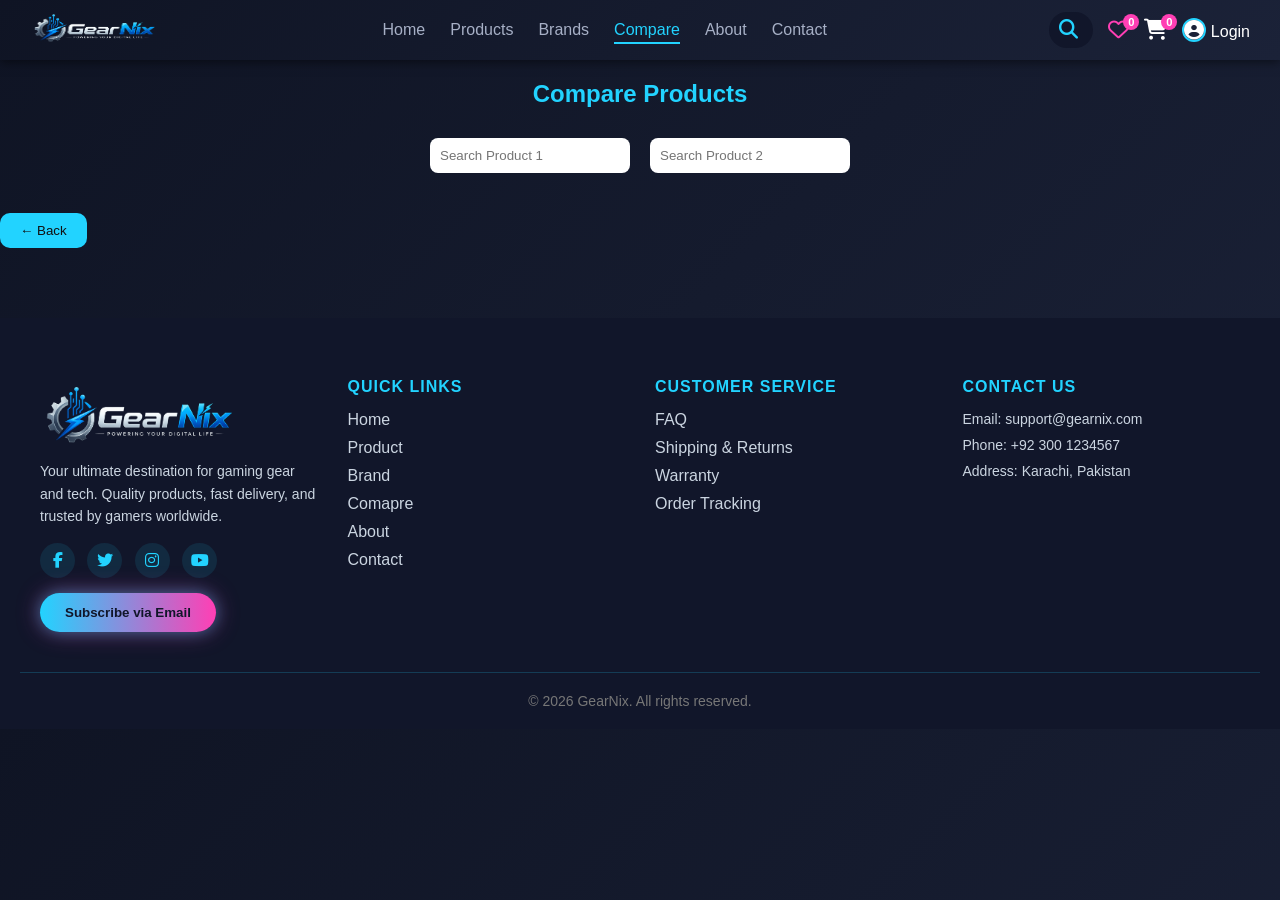
<file: compare.html>
<!DOCTYPE html>
<html lang="en">
<head>
<meta charset="UTF-8">
<meta name="viewport" content="width=device-width, initial-scale=1.0">
<title>Compare Products - GEARNIX</title>

<link rel="stylesheet" href="https://cdnjs.cloudflare.com/ajax/libs/font-awesome/6.5.0/css/all.min.css">

<!-- <style>
    *{
    margin: 0;
    padding: 0;
    box-sizing: border-box;
  }
body {
    font-family: 'Poppins', sans-serif;
    background: #0f1424;
    color: #fff;
    margin: 0;
}
h2 {
    color: #22d3ff;
    text-align: center;
    margin: 30px;
}
.compare-grid {
    display: flex;
    justify-content: center;
    gap: 30px;
    flex-wrap: wrap;
}
.compare-card {
    background: rgba(255,255,255,0.05);
    border: 1px solid rgba(255,255,255,0.1);
    border-radius: 16px;
    max-width: 300px;
    width: 100%;
    overflow: hidden;
    text-align: center;
    padding-bottom: 20px;
}
.compare-card img {
    width: 100%;
    height: 220px;
    object-fit: contain;
    background: linear-gradient(135deg, #0f1424, #1b2238);
}
.compare-card h3 {
    margin: 15px 0 5px;
}
.compare-card .desc {
    font-size: 0.9rem;
    color: #b8c1d9;
    margin-bottom: 10px;
}
.compare-card .price {
    font-size: 1.1rem;
    font-weight: bold;
    margin-bottom: 5px;
}
.compare-card .rating {
    color: #ffd700;
}
.back-btn {
    display: inline-block;
    margin: 20px auto;
    padding: 10px 20px;
    background: #22d3ff;
    color: #111;
    border: none;
    border-radius: 10px;
    cursor: pointer;
}
</style> -->
<link rel="stylesheet" href="main.css">
<!-- AOS CSS -->
<link rel="stylesheet" href="https://unpkg.com/aos@2.3.4/dist/aos.css" />
</head>
<body>

   <!-- NAVBAR -->
<header class="main-navbar" data-aos="fade-down">
    <!-- LEFT: Logo -->
    <div class="logo">
      <img src="images/logo.png" alt="Logo">
    </div>
  
    <!-- CENTER: Nav Links -->
    <nav class="nav-links">
      <a href="index.html" class="active">Home</a>
      <a href="product.html">Products</a>
      <a href="brands.html">Brands</a>
      <a href="compare.html">Compare</a>
      <!-- <a href="checkout.html">Check out</a> -->
      <a href="about.html">About</a>
      <a href="contactus.html">Contact</a>
    </nav>
  
    <!-- RIGHT: Icons -->
    <div class="nav-icons">
      <!-- SEARCH -->
      <div class="search-wrapper">
        <i class="fa-solid fa-magnifying-glass search-icon"></i>
        <input type="text" placeholder="Search products..." id="searchInput" class="search-input">
        <div class="search-dropdown" id="searchDropdown"></div>
      </div>
  
      <!-- HEART / Wishlist -->
      <div class="icon-wrapper">
        <i class="fa-regular fa-heart heart-icon"></i>
        <span class="nav-badge heart-count">0</span>
      </div>
  
      <!-- CART -->
      <div class="icon-wrapper">
        <i class="fa-solid fa-cart-shopping cart-icon"></i>
        <span class="nav-badge cart-count">0</span>
      </div>
  
     
  
      <span class="login" id="loginBtn">
        <i class="fa-solid fa-circle-user"></i>
        <span id="login-name">My Account</span>
      </span>
      <span id="logoutBtn" style="cursor: pointer; "> <i class="fas fa-sign-out"></i></span>
  
      <!-- MOBILE TOGGLE -->
    </div>
    <i class="fa-solid fa-bars mobile-toggle"></i>
  </header>
  
  <!-- MOBILE MENU -->
  <div class="mobile-menu" id="mobileMenu">
    <!-- Close button -->
    <i class="fa-solid fa-xmark close-mobile" id="closeMobile"></i>
  
    <!-- Top: Profile + Search -->
    <div class="mobile-top">
      <div class="mobile-profile">
        <!-- <i class="fa-solid fa-circle-user"></i>
        <span id="login-name">My Account</span> -->
        <span class="mobile-login" id="mobileLoginBtn">
          <i class="fa-solid fa-circle-user"></i>
          <span class="mobile-login-name">My Account</span>
        </span>
        </span>
      </div>
      
      <div class="mobile-search">
        <input type="text" placeholder="Search products...">
        <i class="fa-solid fa-magnifying-glass"></i>
      </div>
    </div>
  
    <!-- Nav Links -->
    <nav class="mobile-links">
      <a href="index.html" class="active">Home</a>
      <a href="product.html">Products</a>
      <a href="compare.html">Compare</a>
      <a href="About">Check out</a>
      <a href="contactus.html">Contact</a>
    </nav>
  
    <!-- Bottom: Logout -->
    <div class="mobile-logout">
      <i class="fas fa-sign-out"></i>
      <span>Logout</span>
    </div>
  </div>
<h2 class="compare-h2" data-aos="fade-down">Compare Products</h2>
<!-- SEARCH BARS -->
<div  style="display:flex; justify-content:center; gap:20px; flex-wrap:wrap; margin-bottom:20px;">
    <div style="position:relative;">
        <input type="text" id="search1" placeholder="Search Product 1" style="padding:10px; border-radius:8px; border:none; width:200px;">
        <div id="dropdown1" style="position:absolute; top:38px; left:0; background:#11162a; color:#fff; width:100%; max-height:150px; overflow-y:auto; border-radius:5px; display:none; z-index:100;"></div>
    </div>
    <div style="position:relative;">
        <input type="text" id="search2" placeholder="Search Product 2" style="padding:10px; border-radius:8px; border:none; width:200px;">
        <div id="dropdown2" style="position:absolute; top:38px; left:0; background:#11162a; color:#fff; width:100%; max-height:150px; overflow-y:auto; border-radius:5px; display:none; z-index:100;"></div>
    </div>
</div>

<div class="compare-grid" id="compare-container">
    <!-- Products will be injected here -->
</div>

<button class="back-btn" onclick="window.history.back()">← Back</button>

<footer class="site-footer">

    <div class="footer-container">
  
      <!-- ABOUT -->
      <div class="footer-col about">
        <img src="images/logo.png" alt="">

        <p>Your ultimate destination for gaming gear and tech. Quality products, fast delivery, and trusted by gamers worldwide.</p>
        <div class="social-icons">
          <a href="#"><i class="fab fa-facebook-f"></i></a>
          <a href="#"><i class="fab fa-twitter"></i></a>
          <a href="#"><i class="fab fa-instagram"></i></a>
          <a href="#"><i class="fab fa-youtube"></i></a>
        </div>
  
        <div class="newsletter">
          <button onclick="window.location.href='mailto:support@gearnix.com?subject=Newsletter Subscription&body=I want to subscribe to GearNix newsletter';">
            Subscribe via Email
          </button>
        </div>
      </div>
  
      <!-- QUICK LINKS -->
      <div class="footer-col links">
        <h4>Quick Links</h4>
        <ul>
          <li><a href="index.html">Home</a></li>
          <li><a href="product.html">Product</a></li>
          <li><a href="brands.html">Brand</a></li>
          <li><a href="compare.html">Comapre</a></li>
          <li><a href="about.html">About</a></li>
          <li><a href="contactus.html">Contact</a></li>
        </ul>
      </div>
  
      <!-- CUSTOMER SERVICE -->
      <div class="footer-col support">
        <h4>Customer Service</h4>
        <ul>
          <li><a href="#">FAQ</a></li>
          <li><a href="#">Shipping & Returns</a></li>
          <li><a href="#">Warranty</a></li>
          <li><a href="#">Order Tracking</a></li>
        </ul>
      </div>
  
      <!-- CONTACT -->
      <div class="footer-col contact">
        <h4>Contact Us</h4>
        <p>Email: support@gearnix.com</p>
        <p>Phone: +92 300 1234567</p>
        <p>Address: Karachi, Pakistan</p>
      </div>
  
    </div>
  
    <!-- COPYRIGHT -->
    <div class="footer-bottom">
      <p>&copy; 2026 GearNix. All rights reserved.</p>
    </div>
  
  </footer>

  <!-- AOS JS -->
<script src="https://unpkg.com/aos@2.3.4/dist/aos.js"></script>

<script>
AOS.init({
  duration: 1000,   // animation speed
  once: true        // ek hi baar animate hoga
});
</script>
<script>
    const navLinks = document.querySelectorAll(".nav-links a");
const currentPath = window.location.pathname.split("/").pop(); // current page file

navLinks.forEach(link => {
    const linkPath = link.getAttribute("href");
    if(linkPath === currentPath){
        link.classList.add("active");
    } else {
        link.classList.remove("active");
    }
});
const mobileToggle = document.querySelector(".mobile-toggle");
const mobileMenu = document.getElementById("mobileMenu");
const closeMobile = document.getElementById("closeMobile");

// Open mobile menu
mobileToggle.addEventListener("click", () => {
  mobileMenu.classList.add("active");
});

// Close mobile menu
closeMobile.addEventListener("click", () => {
  mobileMenu.classList.remove("active");
});

// Optional: click outside menu to close
window.addEventListener("click", (e) => {
  if (mobileMenu.classList.contains("active") && !mobileMenu.contains(e.target) && e.target !== mobileToggle) {
    mobileMenu.classList.remove("active");
  }
});
// Auto-close mobile menu on screen resize
window.addEventListener("resize", () => {
    if (window.innerWidth > 900 && mobileMenu.classList.contains("active")) {
        mobileMenu.classList.remove("active");
    }
});



// Fetch compare list from localStorage
const compareList = JSON.parse(localStorage.getItem("compare")) || [];
const container = document.getElementById("compare-container");

// Clear old content
container.innerHTML = "";

// Loop through products and create cards
compareList.forEach(item => {
    const card = document.createElement("div");
    card.classList.add("compare-card");
    card.style.maxWidth = "300px";
    card.style.border = "1px solid #22d3ff";
    card.style.borderRadius = "10px";
    card.style.padding = "10px";
    card.style.background = "rgba(0,0,0,0.3)";

    card.innerHTML = `
        <div class="product-img-wrapper">
            <img src="${item.img}" alt="${item.name}" style="width:100%; object-fit:contain;">
        </div>
        <div class="product-info" style="margin-top:10px;">
            <h3 class="product-name">${item.name}</h3>
            <p class="desc">${item.desc}</p>
            <p><b>Price:</b> $${item.price}</p>
            <p><b>Rating:</b> ${item.rating}</p>
            ${item.model ? `<p><b>Model:</b> ${item.model}</p>` : ""}
            ${item.ram ? `<p><b>RAM:</b> ${item.ram}</p>` : ""}
            ${item.rom ? `<p><b>ROM:</b> ${item.rom}</p>` : ""}
            <p><b>Category:</b> ${item.category}</p>
        </div>
    `;
    container.appendChild(card);
});
// --- COMPARE SEARCH LOGIC ---
let allProducts = JSON.parse(localStorage.getItem("compareProducts")) || [];

// Helper to create dropdown items
function createDropdown(dropdown, input, list, selectCallback){
    dropdown.innerHTML = "";
    if(list.length === 0){
        dropdown.style.display = "none";
        return;
    }
    list.forEach(product => {
        const div = document.createElement("div");
        div.textContent = product.name;
        div.style.padding = "8px";
        div.style.cursor = "pointer";
        div.addEventListener("click", ()=>{
            input.value = product.name;
            dropdown.style.display = "none";
            selectCallback(product);
        });
        div.addEventListener("mouseenter", ()=>div.style.background="#22d3ff");
        div.addEventListener("mouseleave", ()=>div.style.background="transparent");
        dropdown.appendChild(div);
    });
    dropdown.style.display = "block";
}

// --- Inputs & Dropdowns ---
const searchInputs = [document.getElementById("search1"), document.getElementById("search2")];
const dropdowns = [document.getElementById("dropdown1"), document.getElementById("dropdown2")];
let selectedProducts = [null, null];

searchInputs.forEach((input, i)=>{
    input.addEventListener("input", ()=>{
        const query = input.value.toLowerCase();
        const filtered = allProducts.filter(p=>p.name.toLowerCase().includes(query));
        createDropdown(dropdowns[i], input, filtered, (product)=>{
            selectedProducts[i] = product;
            renderCompareGrid(selectedProducts);
        });
    });

    input.addEventListener("keydown", (e)=>{
        if(e.key === "Enter"){
            const product = allProducts.find(p=>p.name.toLowerCase() === input.value.toLowerCase());
            if(product){
                selectedProducts[i] = product;
                renderCompareGrid(selectedProducts);
                dropdowns[i].style.display = "none";
            }
        }
    });

    // Click outside to close dropdown
    document.addEventListener("click", (e)=>{
        if(!input.contains(e.target) && !dropdowns[i].contains(e.target)){
            dropdowns[i].style.display = "none";
        }
    });
});

// --- RENDER COMPARE GRID ---
function renderCompareGrid(products){
    container.innerHTML = "";
    const filtered = products.filter(p=>p); // remove nulls
    if(filtered.length === 0){
        container.innerHTML = "<p style='color:#888; text-align:center'>No products selected for comparison.</p>";
        return;
    }
    filtered.forEach(item=>{
        const card = document.createElement("div");
        card.classList.add("compare-card");
        card.style.maxWidth = "300px";
        card.style.border = "1px solid #22d3ff";
        card.style.borderRadius = "10px";
        card.style.padding = "10px";
        card.style.background = "rgba(0,0,0,0.3)";
        card.innerHTML = `
            <div class="product-img-wrapper">
                <img src="${item.img}" alt="${item.name}" style="width:100%; object-fit:contain;">
            </div>
            <div class="product-info" style="margin-top:10px;">
                <h3 class="product-name">${item.name}</h3>
                <p class="desc">${item.desc}</p>
                <p><b>Price:</b> $${item.price}</p>
                <p><b>Rating:</b> ${item.rating}</p>
                ${item.model ? `<p><b>Model:</b> ${item.model}</p>` : ""}
                ${item.ram ? `<p><b>RAM:</b> ${item.ram}</p>` : ""}
                ${item.rom ? `<p><b>ROM:</b> ${item.rom}</p>` : ""}
                <p><b>Category:</b> ${item.category}</p>
            </div>
        `;
        container.appendChild(card);
    });
}



  // ==========================
// 1️⃣ Search Toggle
// ==========================
document.querySelector(".search-icon").addEventListener("click", () => {
    const wrapper = document.querySelector(".search-wrapper");
    wrapper.classList.toggle("active");
    wrapper.querySelector("input").focus();
});
// ==========================
// 1️⃣ Check Login & Navbar Update
// ==========================
// const loginIcon = document.getElementById("login-name");
// const loginBtn = document.getElementById("loginBtn");
// const logoutBtn = document.getElementById("logoutBtn");

// function updateLoginIcon() {
//     const username = localStorage.getItem("username");
//     if(username){
//         loginIcon.innerText = username;
//         loginBtn.style.cursor = "default";
//         loginBtn.onclick = () => alert("You are already logged in ✅");
//         if(logoutBtn) logoutBtn.style.display = "inline";
//     } else {
//         loginIcon.innerText = "Login";
//         loginBtn.style.cursor = "pointer";
//         loginBtn.onclick = () => {
//             sessionStorage.setItem("redirectAfterLogin", window.location.href);
//             window.location.href = "login.html";
//         };
//         if(logoutBtn) logoutBtn.style.display = "none";
//     }
// }
// updateLoginIcon();


// ==========================
// 🔟 Login / Logout
// ==========================
// const loginIcon = document.getElementById("login-name");
// const loginBtn = document.getElementById("loginBtn");
// const logoutBtn = document.getElementById("logoutBtn");

// Desktop login elements (agar already nahi hain)
const loginIcon = document.getElementById("login-name"); // desktop header
const loginBtn = document.getElementById("loginBtn");
const logoutBtn = document.getElementById("logoutBtn");

// Mobile login elements
const mobileLoginIcon = document.querySelector(".mobile-login-name");
const mobileLoginBtn = document.querySelector(".mobile-login");
const mobileLogoutBtn = document.querySelector(".mobile-logout");


function updateLogin() {
    const username = localStorage.getItem("username");

    if (username) {
        // Desktop
        loginIcon.innerText = username;
        loginBtn.style.cursor = "default";
        loginBtn.onclick = () => alert("Already logged in ✅");
        if (logoutBtn) logoutBtn.style.display = "inline";

        // Mobile
        mobileLoginIcon.innerText = username;
        mobileLoginBtn.style.cursor = "default";
        mobileLoginBtn.onclick = () => alert("Already logged in ✅");
        if (mobileLogoutBtn) mobileLogoutBtn.style.display = "flex"; // flex for mobile logout div
    } else {
        // Desktop
        loginIcon.innerText = "Login";
        loginBtn.style.cursor = "pointer";
        loginBtn.onclick = () => {
            sessionStorage.setItem("redirectAfterLogin", window.location.href);
            window.location.href = "login.html";
        };
        if (logoutBtn) logoutBtn.style.display = "none";

        // Mobile
        mobileLoginIcon.innerText = "Login";
        mobileLoginBtn.style.cursor = "pointer";
        mobileLoginBtn.onclick = () => {
            sessionStorage.setItem("redirectAfterLogin", window.location.href);
            window.location.href = "login.html";
        };
        if (mobileLogoutBtn) mobileLogoutBtn.style.display = "none";
    }
}


if (logoutBtn) {
    logoutBtn.addEventListener("click", () => logoutUser());
}
if (mobileLogoutBtn) {
    mobileLogoutBtn.addEventListener("click", () => logoutUser());
}

function logoutUser() {
    localStorage.removeItem("username");
    localStorage.removeItem("cart");
    localStorage.removeItem("wishlist");
    localStorage.removeItem("compare");
    alert("Logged out successfully!");
    updateLogin();
    location.reload();
}

updateLogin();
function checkLogin() {
    if (!localStorage.getItem("username")) {
        sessionStorage.setItem("redirectAfterLogin", window.location.href);
        window.location.href = "login.html";
        return false;
    }
    return true;
}


// ==========================
// 2️⃣ Logout Function
// ==========================
if(logoutBtn){
    logoutBtn.addEventListener("click", () => {
        localStorage.removeItem("username");
        localStorage.removeItem("cart");
        localStorage.removeItem("wishlist");
        localStorage.removeItem("compare");
        alert("Logged out successfully!");
        updateLoginIcon();
        location.reload();
    });
}

// ==========================
// 3️⃣ Login Check Function
// ==========================
function checkLoginAndRedirect(){
    if(!localStorage.getItem("username")){
        sessionStorage.setItem("redirectAfterLogin", window.location.href);
        window.location.href = "login.html";
        return false;
    }
    return true;
}

// ==========================
// 4️⃣ Add to Cart / Wishlist / Compare
// ==========================
document.querySelectorAll(".add-to-cart-btn").forEach(btn=>{
    btn.addEventListener("click",()=>{

        if(!checkLoginAndRedirect()) return;

        let productCard = btn.closest(".product-card");
        let product = {
            id: productCard.dataset.id || Math.floor(Math.random()*10000),
            name: productCard.querySelector(".product-name").innerText,
            price: parseFloat(productCard.querySelector(".current")?.innerText.replace("$","")) || 0,
            img: productCard.querySelector("img").src,
            quantity: 1
        };

        let cart = JSON.parse(localStorage.getItem("cart")) || [];
        let exist = cart.find(item => item.id === product.id);
        if(exist){
            exist.quantity += 1;
        } else {
            cart.push(product);
        }
        localStorage.setItem("cart", JSON.stringify(cart));
        alert(product.name + " added to cart!");
        updateCartCount();
    });
});

function updateCartCount(){
    const cart = JSON.parse(localStorage.getItem("cart")) || [];
    document.querySelector(".cart-count").innerText = cart.reduce((acc,item)=>acc+item.quantity,0);
}
updateCartCount();


</script>

</body>
</html>
</file>
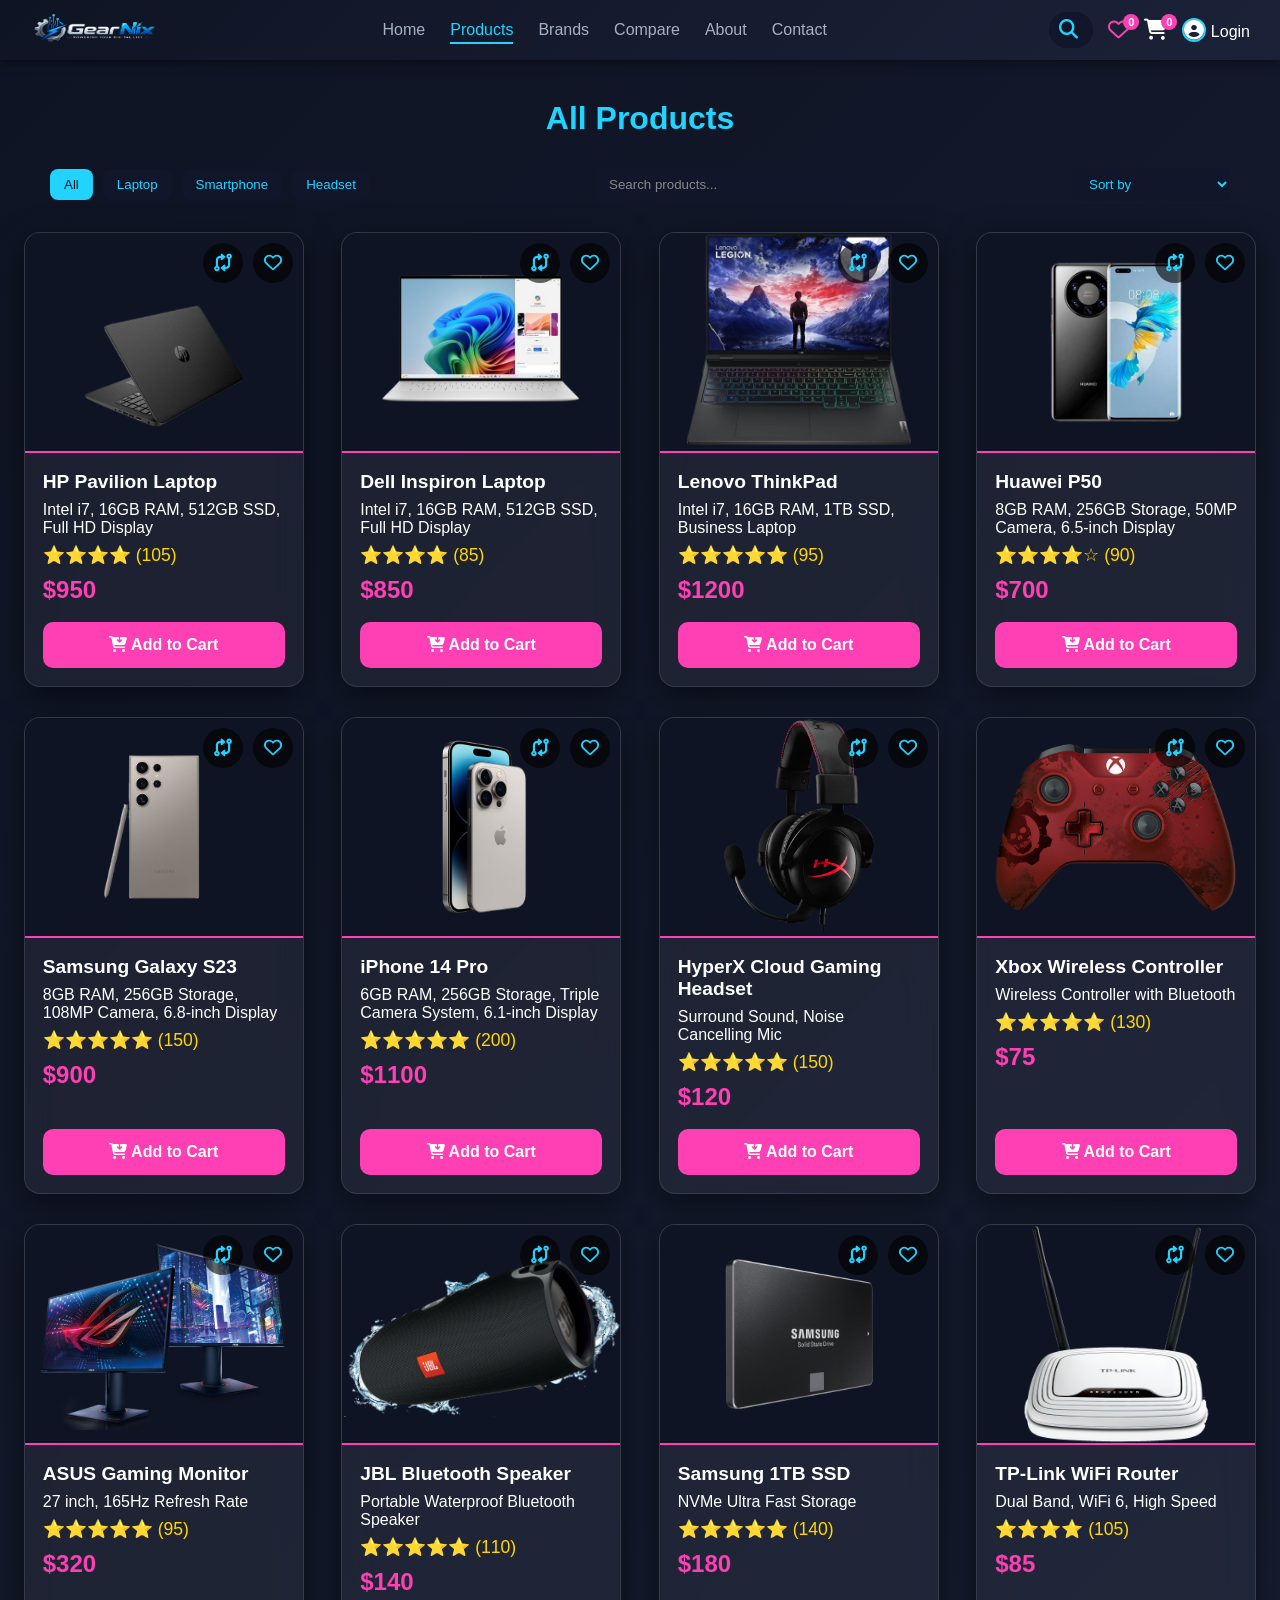
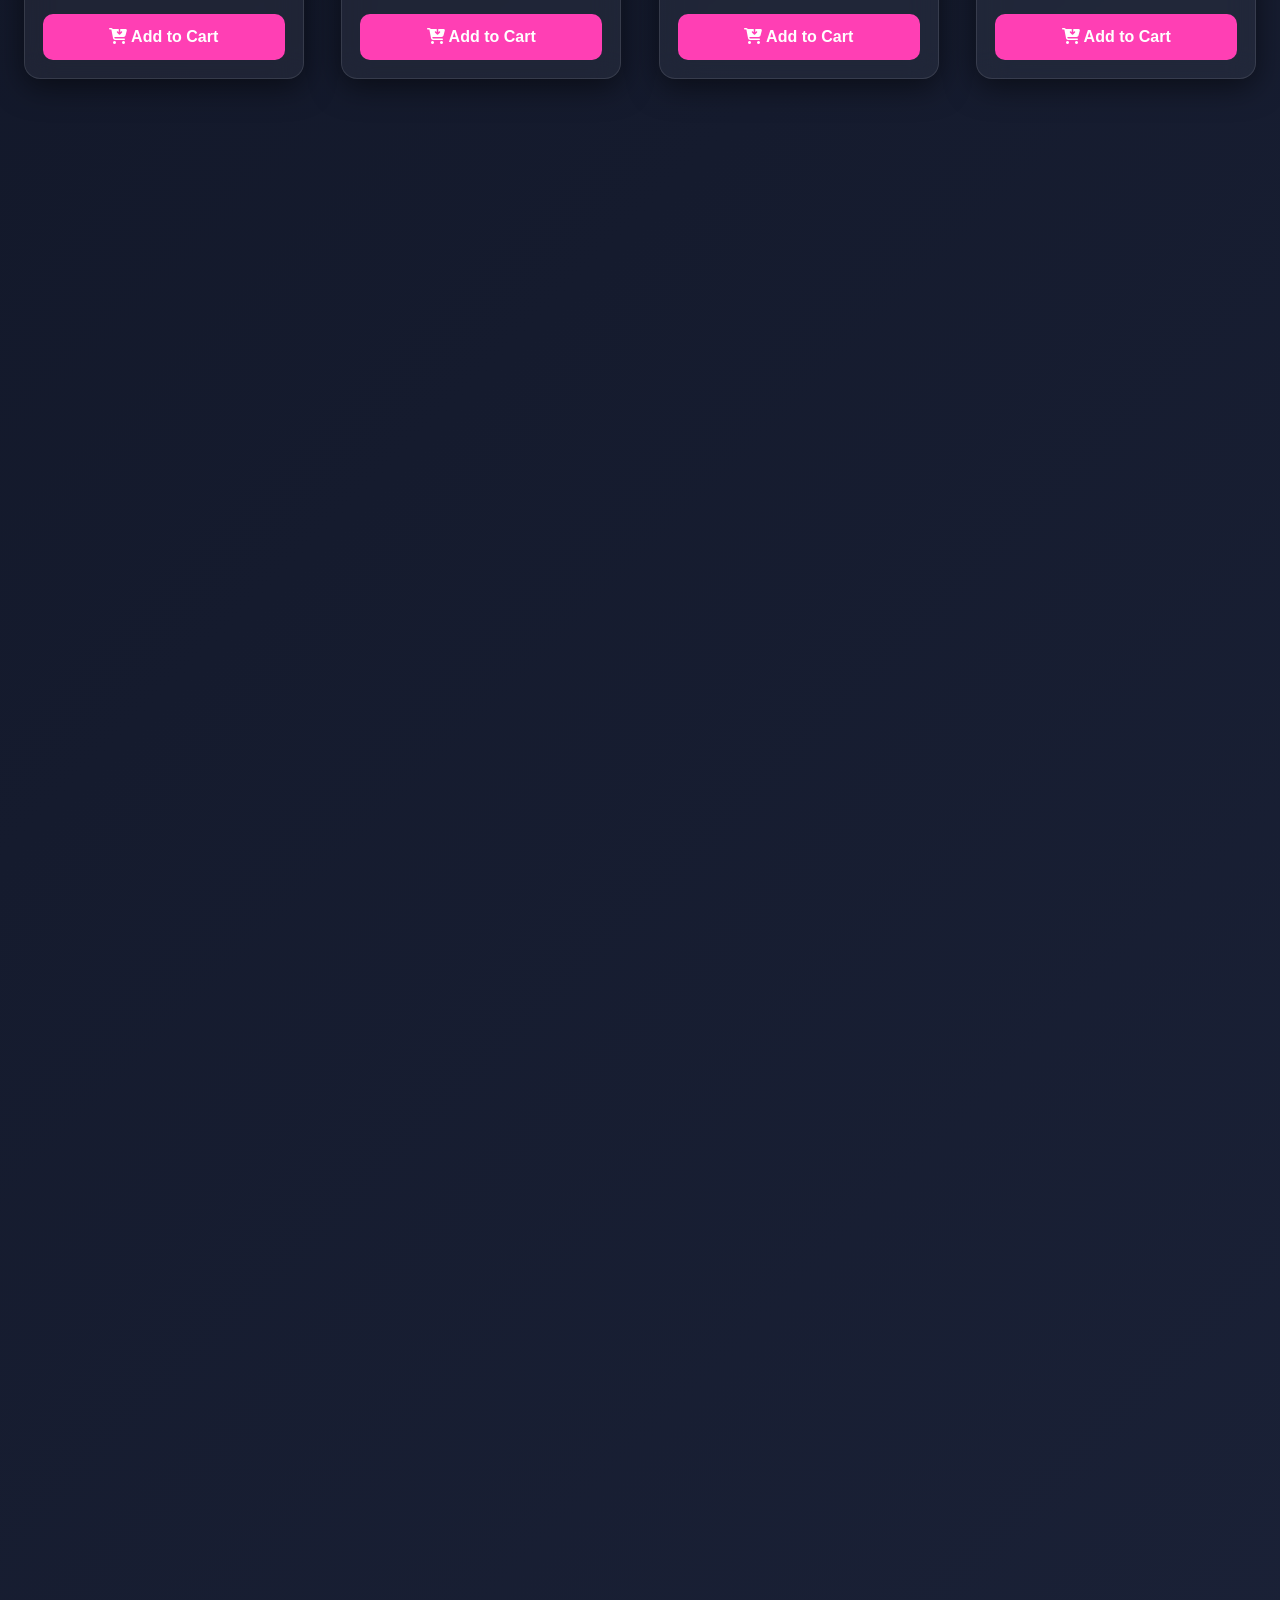
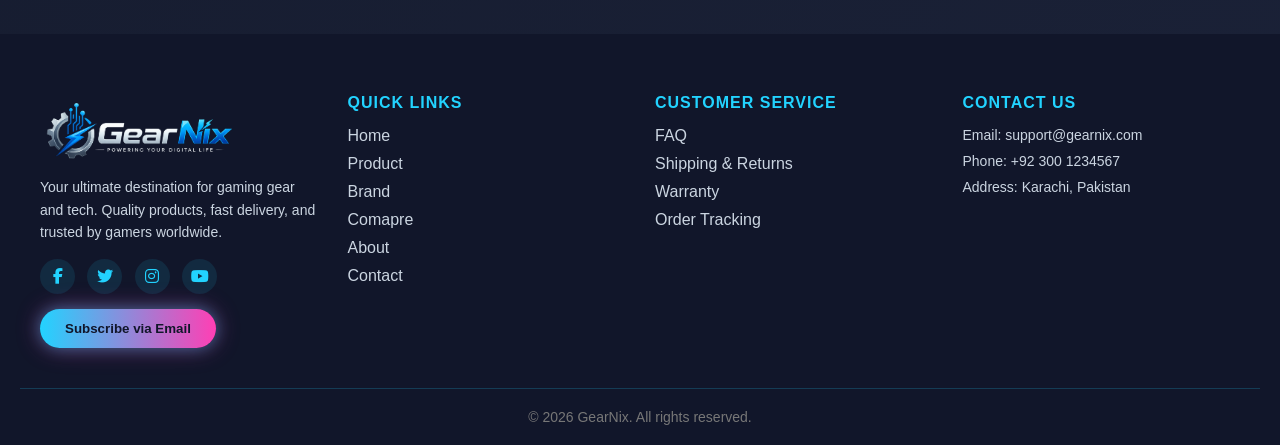
<file: product.html>
<!DOCTYPE html>
<html lang="en">
<head>
<meta charset="UTF-8">
<meta name="viewport" content="width=device-width, initial-scale=1.0">
<title>Products - GEARNIX</title>

<!-- FONT AWESOME -->
<link rel="stylesheet" href="https://cdnjs.cloudflare.com/ajax/libs/font-awesome/6.5.0/css/all.min.css">

<!-- <style>
  *{
    margin: 0;
    padding: 0;
    box-sizing: border-box;
  }
  body{
    margin:0;
    font-family: 'Poppins', sans-serif;
    background:#0f1424;
    color:#fff;
  }

  h2.section-title{
    font-size:2rem;
    color:#22d3ff;
    margin:50px 0 10px 0;
    text-align:center;
  }

  .products-header{
    display:flex;
    justify-content: space-between;
    align-items:center;
    flex-wrap:wrap;
    padding:20px 50px 10px;
    gap:10px;
  }

  .search-bar input{
    padding:10px 14px;
    border-radius:8px;
    border:none;
    background:#11162a;
    color:#fff;
    width:250px;
    transition:0.3s;
  }
  .search-bar input::placeholder{ color:#888; }
  .search-bar input:focus{ outline:none; background:#1b2238; }

  .filters, .sort{
    display:flex;
    gap:10px;
    flex-wrap:wrap;
  }

  .filters button, .sort select{
    padding:8px 14px;
    border:none;
    border-radius:8px;
    background:#11162a;
    color:#22d3ff;
    cursor:pointer;
    transition:0.3s;
  }

  .filters button.active, .filters button:hover, .sort select:hover{
    background:#22d3ff;
    color:#11162a;
  }

  /* GRID */
  .product-grid{
    display:grid;
  grid-template-columns:repeat(auto-fit,minmax(250px,1fr));
  gap:30px;
  justify-items:center;
  padding: 20px;
  }

  /* CARD GLASS */
.product-card{
  backdrop-filter:blur(15px);
  background:rgba(255,255,255,0.05);
  border:1px solid rgba(255,255,255,0.1);
  border-radius:16px;
  overflow:hidden;
  transition:0.4s;
  max-width:280px;
  width:100%;
  display:flex;
  flex-direction:column;
  box-shadow:0 8px 30px rgba(0,0,0,0.5);
}

.product-card:hover{
  transform:translateY(-10px);
  box-shadow:0 0 25px #22d3ff;
}

/* IMAGE */
.product-img-wrapper{
  position:relative;
  height:220px;          /* Card ki image height same */
  display:flex;
  align-items:center;
  justify-content:center;
  background:#0f1424;    /* Empty space clean lage */
}

.product-img-wrapper img{
  max-width:100%;
  max-height:100%;
  object-fit:contain;    /* Image crop nahi hogi */
}
.product-card:hover img{
  transform:scale(1.08);
}

/* BADGE */
.badge{
  position:absolute;
  top:10px;
  left:10px;
  background:#ff3fb4;
  padding:5px 10px;
  border-radius:8px;
  font-size:12px;
  font-weight:bold;
}
.product-card:nth-child(2) .badge{
  background:#22c55e;   /* Green example */
}

/* HEART */
/* .heart-icon{
  position:absolute;
  top:10px;
  right:10px;
  background:rgba(0,0,0,0.6);
  padding:10px;
  border-radius:50%;
  cursor:pointer;
  font-size:18px;
  transition:0.3s;
  color:#ff3fb4;
}

.heart-icon.active{
  color:#fff;
  background:#ff3fb4;
  transform:scale(1.2);
} */

/* INFO */
.product-info{
  padding:18px;
  flex:1;
}

.product-name{
  font-size:1.2rem;
  font-weight:bold;
}

.desc{
  font-size:0.85rem;
  color:#b8c1d9;
  margin:8px 0;
}

.rating{
  color:#ffd700;
  margin-bottom:10px;
}

.price{
  font-size:1.1rem;
  font-weight:bold;
}

.price del{
  color:#888;
  font-size:0.9rem;
}

/* BUTTON */
.product-actions{
  padding:0 18px 18px;
}

.add-to-cart-btn{
  width:100%;
  padding:14px;
  border:none;
  border-radius:10px;
  font-weight:bold;
  font-size:1rem;
  background:linear-gradient(45deg,#22d3ff,#1ab7e3);
  cursor:pointer;
  transition:0.3s;
  position:relative;
  overflow:hidden;
}

.add-to-cart-btn:active{
  transform:scale(0.95);
}

.add-to-cart-btn::after{
  content:"";
  position:absolute;
  width:100%;
  height:100%;
  top:0;
  left:-100%;
  background:rgba(255,255,255,0.3);
  transition:0.5s;
}

.add-to-cart-btn:hover::after{
  left:100%;
}

 /* COMPARE ICON */
 /* .compare-icon{
    position:absolute;
    top:10px;
    left:10px;
    background:rgba(0,0,0,0.6);
    padding:10px;
    border-radius:50%;
    cursor:pointer;
    font-size:18px;
    color:#22d3ff;
    transition:0.3s;
  }
  
  .compare-icon:hover{
    color:#1ab7e3;
    transform:scale(1.2);
  } */

  .product-img-wrapper{
  /* position:relative;
  height:220px;
  display:flex;
  align-items:center;
  justify-content:center;
  background:#0f1424; */

  
    position:relative;
    height:220px;
    display:flex;
    align-items:center;
    justify-content:center;
    background: linear-gradient(135deg, #0f1424, #1b2238);
    overflow:hidden;
    border-bottom: 2px solid #ff3fb4;
  
}

.product-img-wrapper img{
  max-width:100%;
  max-height:100%;
  object-fit:contain;
}
/* ICON GROUP POSITION */
.icon-group{
    position:absolute;
    top:10px;
    right:10px;
    display:flex;
    gap:8px;
  }
  
  /* COMMON ICON STYLE */
  .icon-group i{
    width:34px;
    height:34px;
    display:flex;
    align-items:center;
    justify-content:center;
    background:rgba(0,0,0,0.6);
    border-radius:50%;
    cursor:pointer;
    font-size:15px;
    transition:0.3s ease;
  }
  
  /* HEART DEFAULT */
  .heart-icon{
    color:#ff3fb4;
  }
  
  /* HEART ACTIVE */
  .heart-icon.active{
    background:#ff3fb4;
    color:#fff;
    transform:scale(1.15);
  }
  
  /* COMPARE DEFAULT */
  .compare-icon{
    color:#22d3ff;
  }
  
  /* COMPARE ACTIVE */
  .compare-icon.active{
    background:#22d3ff;
    color:#fff;
    transform:scale(1.15);
  }
  
  /* HOVER EFFECT */
  .icon-group i:hover{
    transform:scale(1.1);
    box-shadow:0 0 10px currentColor;
  }

  .add-to-cart-btn{
    background: linear-gradient(45deg, #ff3fb4, #ff6fcf);
    color:#fff;
    font-weight:bold;
    border-radius:10px;
  }
  
  .add-to-cart-btn:hover{
    box-shadow: 0 0 15px #ff3fb4;
  }

</style> -->
<link rel="stylesheet" href="main.css">
<!-- AOS CSS -->
<link rel="stylesheet" href="https://unpkg.com/aos@2.3.4/dist/aos.css" />
</head>
<body>
     
<!-- NAVBAR -->
<header class="main-navbar" data-aos="fade-down">
  <!-- LEFT: Logo -->
  <div class="logo">
    <img src="images/logo.png" alt="Logo">
  </div>

  <!-- CENTER: Nav Links -->
  <nav class="nav-links">
    <a href="index.html" class="active">Home</a>
    <a href="product.html">Products</a>
    <a href="brands.html">Brands</a>
    <a href="compare.html">Compare</a>
    <!-- <a href="checkout.html">Check out</a> -->
    <a href="about.html">About</a>
    <a href="contactus.html">Contact</a>
  </nav>

  <!-- RIGHT: Icons -->
  <div class="nav-icons">
    <!-- SEARCH -->
    <div class="search-wrapper">
      <i class="fa-solid fa-magnifying-glass search-icon"></i>
      <input type="text" placeholder="Search products..." id="searchInput" class="search-input">
      <div class="search-dropdown" id="searchDropdown"></div>
    </div>

    <!-- HEART / Wishlist -->
    <div class="icon-wrapper">
      <i class="fa-regular fa-heart heart-icon"></i>
      <span class="nav-badge heart-count">0</span>
    </div>

    <!-- CART -->
    <div class="icon-wrapper">
      <i class="fa-solid fa-cart-shopping cart-icon"></i>
      <span class="nav-badge cart-count">0</span>
    </div>

   

    <span class="login" id="loginBtn">
      <i class="fa-solid fa-circle-user"></i>
      <span id="login-name">My Account</span>
    </span>
    <span id="logoutBtn" style="cursor: pointer; "> <i class="fas fa-sign-out"></i></span>

    <!-- MOBILE TOGGLE -->
  </div>
  <i class="fa-solid fa-bars mobile-toggle"></i>
</header>

<!-- MOBILE MENU -->
<div class="mobile-menu" id="mobileMenu">
  <!-- Close button -->
  <i class="fa-solid fa-xmark close-mobile" id="closeMobile"></i>

  <!-- Top: Profile + Search -->
  <div class="mobile-top">
    <div class="mobile-profile">
      <!-- <i class="fa-solid fa-circle-user"></i>
      <span id="login-name">My Account</span> -->
      <span class="mobile-login" id="mobileLoginBtn">
        <i class="fa-solid fa-circle-user"></i>
        <span class="mobile-login-name">My Account</span>
      </span>
      </span>
    </div>
    
    <div class="mobile-search">
      <input type="text" placeholder="Search products...">
      <i class="fa-solid fa-magnifying-glass"></i>
    </div>
  </div>

  <!-- Nav Links -->
  <nav class="mobile-links">
    <a href="index.html" class="active">Home</a>
    <a href="product.html">Products</a>
    <a href="compare.html">Compare</a>
    <a href="About">Check out</a>
    <a href="contactus.html">Contact</a>
  </nav>

  <!-- Bottom: Logout -->
  <div class="mobile-logout">
    <i class="fas fa-sign-out"></i>
    <span>Logout</span>
  </div>
</div>

<h2 class="section-title" data-aos="fade-down">All Products</h2>

<!-- Filters & Search -->
<div class="products-header" data-aos="fade-up">
  <div class="filters">
    <button class="filter-btn active" data-category="all">All</button>
    <button class="filter-btn" data-category="Laptop">Laptop</button>
    <button class="filter-btn" data-category="Smartphone">Smartphone</button>
    <button class="filter-btn" data-category="Headset">Headset</button>
  </div>
  <div class="search-bar" data-aos="fade-down">
    <input type="text" id="product-search" placeholder="Search products...">
  </div>
  <div class="sort">
    <select id="sort-products" data-aos="fade-right">
      <option value="default">Sort by</option>
      <option value="price-low">Price: Low → High</option>
      <option value="price-high">Price: High → Low</option>
      <option value="rating">Rating</option>
    </select>
  </div>
</div>

<!-- Products Grid -->
<div class="product-grid" data-aos="fade-up">

  

  <!-- Laptop 1: HP -->
<div class="product-card" data-aos="fade-up" 
data-id="16"
data-name="HP Pavilion Laptop"
data-desc="HP Pavilion 15 – Intel i7, 16GB RAM, 512GB SSD, Full HD Display"
data-price="950"
data-img="images/laptop/hp-pavilion.png"
data-brand="HP"
data-category="Laptop"
data-sku="HP-PAV-016"
data-warranty="2 Years"
data-stock="In Stock">
<div class="product-img-wrapper">
<img src="images/hp/hp (2).png" alt="HP Pavilion Laptop">
<div class="icon-group">
 <i class="fa-solid fa-code-compare compare-icon" title="Compare"></i>
 <i class="fa-regular fa-heart heart-icon" title="Add to Wishlist"></i>
</div>
</div>
<div class="product-info">
<h3 class="product-name">HP Pavilion Laptop</h3>
<p class="desc">Intel i7, 16GB RAM, 512GB SSD, Full HD Display</p>
<div class="rating">⭐⭐⭐⭐ <span>(105)</span></div>
<div class="price">
 <span class="current">$950</span> 
</div>
</div>
<div class="product-actions">
<button class="add-to-cart-btn"><i class="fa-solid fa-cart-arrow-down"></i> Add to Cart</button>
</div>
</div>

<!-- Laptop 2: Dell -->
<div class="product-card" data-aos="fade-up"
data-id="17"
data-name="Dell Inspiron Laptop"
data-desc="Dell Inspiron 15 – Intel i7, 16GB RAM, 512GB SSD, Full HD Display"
data-price="850"
data-img="images/laptop/dell-inspiron.png"
data-brand="Dell"
data-category="Laptop"
data-sku="DL-INSP-017"
data-warranty="2 Years"
data-stock="In Stock">
<div class="product-img-wrapper">
<img src="images/dell/dell3.png" alt="Dell Inspiron Laptop">
<div class="icon-group">
  <i class="fa-solid fa-code-compare compare-icon" title="Compare"></i>
  <i class="fa-regular fa-heart heart-icon" title="Add to Wishlist"></i>
</div>
</div>
<div class="product-info">
<h3 class="product-name">Dell Inspiron Laptop</h3>
<p class="desc">Intel i7, 16GB RAM, 512GB SSD, Full HD Display</p>
<div class="rating">⭐⭐⭐⭐ <span>(85)</span></div>
<div class="price">
 <span class="current">$850</span> 
</div>
</div>
<div class="product-actions">
  
<button class="add-to-cart-btn"><i class="fa-solid fa-cart-arrow-down"></i> Add to Cart</button>
</div>
</div>

<!-- Laptop 3: Lenovo -->
<div class="product-card" data-aos="fade-up"
data-id="18"
data-name="Lenovo ThinkPad"
data-desc="Lenovo ThinkPad X1 – Intel i7, 16GB RAM, 1TB SSD, Business Laptop"
data-price="1200"
data-img="images/laptop/lenovo-thinkpad.png"
data-brand="Lenovo"
data-category="Laptop"
data-sku="LN-TPX1-018"
data-warranty="3 Years"
data-stock="In Stock">
<div class="product-img-wrapper">
<img src="images/lenovo/lenovo (1).png" alt="Lenovo ThinkPad">
<div class="icon-group">
 <i class="fa-solid fa-code-compare compare-icon" title="Compare"></i>
 <i class="fa-regular fa-heart heart-icon" title="Add to Wishlist"></i>
</div>
</div>
<div class="product-info">
<h3 class="product-name">Lenovo ThinkPad</h3>
<p class="desc">Intel i7, 16GB RAM, 1TB SSD, Business Laptop</p>
<div class="rating">⭐⭐⭐⭐⭐ <span>(95)</span></div>
<div class="price">
 <span class="current">$1200</span> 
</div>
</div>
<div class="product-actions">
<button class="add-to-cart-btn"><i class="fa-solid fa-cart-arrow-down"></i> Add to Cart</button>
</div>
</div>

<!-- Mobile 1: Huawei -->
<div class="product-card" data-aos="fade-up"
     data-id="19"
     data-name="Huawei P50"
     data-desc="Huawei P50 – 8GB RAM, 256GB Storage, 50MP Camera, 6.5-inch Display"
     data-price="700"
     data-img="images/mobile/huawei-p50.png"
     data-brand="Huawei"
     data-category="Smartphone"
     data-sku="HW-P50-019"
     data-warranty="1 Year"
     data-stock="In Stock">
  <div class="product-img-wrapper">
    <img src="images/huawei/Huawei6 (3).png" alt="Huawei P50">
    <div class="icon-group">
      <i class="fa-solid fa-code-compare compare-icon" title="Compare"></i>
      <i class="fa-regular fa-heart heart-icon" title="Add to Wishlist"></i>
    </div>
  </div>
  <div class="product-info">
    <h3 class="product-name">Huawei P50</h3>
    <p class="desc">8GB RAM, 256GB Storage, 50MP Camera, 6.5-inch Display</p>
    <div class="rating">⭐⭐⭐⭐☆ <span>(90)</span></div>
    <div class="price">
      <span class="current">$700</span> 
    </div>
  </div>
  <div class="product-actions">
    <button class="add-to-cart-btn"><i class="fa-solid fa-cart-arrow-down"></i> Add to Cart</button>
  </div>
</div>

<!-- Mobile 2: Samsung -->
<div class="product-card" data-aos="fade-up"
     data-id="20"
     data-name="Samsung Galaxy S23"
     data-desc="Samsung Galaxy S23 – 8GB RAM, 256GB Storage, 108MP Camera, 6.8-inch Display"
     data-price="900"
     data-img="images/mobile/samsung-galaxy-s23.png"
     data-brand="Samsung"
     data-category="Smartphone"
     data-sku="SS-GS23-020"
     data-warranty="1 Year"
     data-stock="In Stock">
  <div class="product-img-wrapper">
    <img src="images/samsung/samsung (1).png" alt="Samsung Galaxy S23">
    <div class="icon-group">
      <i class="fa-solid fa-code-compare compare-icon" title="Compare"></i>
      <i class="fa-regular fa-heart heart-icon" title="Add to Wishlist"></i>
    </div>
  </div>
  <div class="product-info">
    <h3 class="product-name">Samsung Galaxy S23</h3>
    <p class="desc">8GB RAM, 256GB Storage, 108MP Camera, 6.8-inch Display</p>
    <div class="rating">⭐⭐⭐⭐⭐ <span>(150)</span></div>
    <div class="price">
      <span class="current">$900</span>
    </div>
  </div>
  <div class="product-actions">
    <button class="add-to-cart-btn"><i class="fa-solid fa-cart-arrow-down"></i> Add to Cart</button>
  </div>
</div>

<!-- Mobile 3: Apple -->
<div class="product-card" data-aos="fade-up"
     data-id="21"
     data-name="iPhone 14 Pro"
     data-desc="Apple iPhone 14 Pro – 6GB RAM, 256GB Storage, Triple Camera System, 6.1-inch Display"
     data-price="1100"
     data-img="images/mobile/iphone-14-pro.png"
     data-brand="Apple"
     data-category="Smartphone"
     data-sku="AP-IP14P-021"
     data-warranty="1 Year"
     data-stock="In Stock">
  <div class="product-img-wrapper">
    <img src="images/apple/apple (2).png" alt="iPhone 14 Pro">
    <div class="icon-group">
      <i class="fa-solid fa-code-compare compare-icon" title="Compare"></i>
      <i class="fa-regular fa-heart heart-icon" title="Add to Wishlist"></i>
    </div>
  </div>
  <div class="product-info">
    <h3 class="product-name">iPhone 14 Pro</h3>
    <p class="desc">6GB RAM, 256GB Storage, Triple Camera System, 6.1-inch Display</p>
    <div class="rating">⭐⭐⭐⭐⭐ <span>(200)</span></div>
    <div class="price">
      <span class="current">$1100</span>
    </div>
  </div>
  <div class="product-actions">
    <button class="add-to-cart-btn"><i class="fa-solid fa-cart-arrow-down"></i> Add to Cart</button>
  </div>
</div>

<!--  -->
<!-- Gaming Headset -->
<div class="product-card" data-aos="fade-up"
data-id="26"
data-name="HyperX Cloud Gaming Headset"
data-desc="HyperX Cloud II – Surround Sound, Noise Cancelling Mic"
data-price="120"
data-img="images/headset/hyperx.png"
data-brand="HyperX"
data-category="Headset"
data-sku="HX-CLD-026"
data-warranty="1 Year"
data-stock="In Stock">

<div class="product-img-wrapper">
<img src="images/pngegg (1).png" alt="HyperX Cloud Headset">
<div class="icon-group">
<i class="fa-solid fa-code-compare compare-icon" title="Compare"></i>
<i class="fa-regular fa-heart heart-icon" title="Add to Wishlist"></i>
</div>
</div>

<div class="product-info">
<h3 class="product-name">HyperX Cloud Gaming Headset</h3>
<p class="desc">Surround Sound, Noise Cancelling Mic</p>
<div class="rating">⭐⭐⭐⭐⭐ <span>(150)</span></div>
<div class="price">
<span class="current">$120</span>
</div>
</div>

<div class="product-actions">
<button class="add-to-cart-btn">
<i class="fa-solid fa-cart-arrow-down"></i> Add to Cart
</button>
</div>
</div>

<!-- Gaming Controller -->
<div class="product-card" data-aos="fade-up"
data-id="27"
data-name="Xbox Wireless Controller"
data-desc="Xbox Series X Wireless Controller with Bluetooth"
data-price="75"
data-img="images/controller/xbox.png"
data-brand="Microsoft"
data-category="Gaming"
data-sku="XB-CNT-027"
data-warranty="1 Year"
data-stock="In Stock">

<div class="product-img-wrapper">
<img src="images/gaming-controller/Xbox Wireless Controller (1).png" alt="Xbox Controller">
<div class="icon-group">
<i class="fa-solid fa-code-compare compare-icon" title="Compare"></i>
<i class="fa-regular fa-heart heart-icon" title="Add to Wishlist"></i>
</div>
</div>

<div class="product-info">
<h3 class="product-name">Xbox Wireless Controller</h3>
<p class="desc">Wireless Controller with Bluetooth</p>
<div class="rating">⭐⭐⭐⭐⭐ <span>(130)</span></div>
<div class="price">
<span class="current">$75</span>
</div>
</div>

<div class="product-actions">
<button class="add-to-cart-btn">
<i class="fa-solid fa-cart-arrow-down"></i> Add to Cart
</button>
</div>
</div>

<!-- Gaming Monitor -->
<div class="product-card" data-aos="fade-up"
data-id="28"
data-name="ASUS Gaming Monitor"
data-desc="ASUS 27 inch – 165Hz Refresh Rate, 1ms Response"
data-price="320"
data-img="images/monitor/asus.png"
data-brand="ASUS"
data-category="Monitor"
data-sku="AS-MON-028"
data-warranty="2 Years"
data-stock="In Stock">

<div class="product-img-wrapper">
<img src="images/monitor/ASUS Gaming Monitor (1).png" alt="ASUS Gaming Monitor">
<div class="icon-group">
<i class="fa-solid fa-code-compare compare-icon" title="Compare"></i>
<i class="fa-regular fa-heart heart-icon" title="Add to Wishlist"></i>
</div>
</div>

<div class="product-info">
<h3 class="product-name">ASUS Gaming Monitor</h3>
<p class="desc">27 inch, 165Hz Refresh Rate</p>
<div class="rating">⭐⭐⭐⭐⭐ <span>(95)</span></div>
<div class="price">
<span class="current">$320</span>
</div>
</div>

<div class="product-actions">
<button class="add-to-cart-btn">
<i class="fa-solid fa-cart-arrow-down"></i> Add to Cart
</button>
</div>
</div>

<!-- Speaker -->
<div class="product-card" data-aos="fade-up"
data-id="29"
data-name="JBL Bluetooth Speaker"
data-desc="JBL Flip 6 – Portable Waterproof Bluetooth Speaker"
data-price="140"
data-img="images/speaker/jbl.png"
data-brand="JBL"
data-category="Audio"
data-sku="JBL-FLP-029"
data-warranty="1 Year"
data-stock="In Stock">

<div class="product-img-wrapper">
<img src="images/speakers/JBL Bluetooth Speaker (1).png" alt="JBL Speaker">
<div class="icon-group">
<i class="fa-solid fa-code-compare compare-icon" title="Compare"></i>
<i class="fa-regular fa-heart heart-icon" title="Add to Wishlist"></i>
</div>
</div>

<div class="product-info">
<h3 class="product-name">JBL Bluetooth Speaker</h3>
<p class="desc">Portable Waterproof Bluetooth Speaker</p>
<div class="rating">⭐⭐⭐⭐⭐ <span>(110)</span></div>
<div class="price">
<span class="current">$140</span>
</div>
</div>

<div class="product-actions">
<button class="add-to-cart-btn">
<i class="fa-solid fa-cart-arrow-down"></i> Add to Cart
</button>
</div>
</div>

<!-- SSD -->
<div class="product-card" data-aos="fade-up"
data-id="30"
data-name="Samsung 1TB SSD"
data-desc="Samsung 980 Pro NVMe SSD – Ultra Fast Storage"
data-price="180"
data-img="images/ssd/samsung.png"
data-brand="Samsung"
data-category="Storage"
data-sku="SM-SSD-030"
data-warranty="3 Years"
data-stock="In Stock">

<div class="product-img-wrapper">
<img src="images/ssd/Samsung 1TB SSD (1).png" alt="Samsung SSD">
<div class="icon-group">
<i class="fa-solid fa-code-compare compare-icon" title="Compare"></i>
<i class="fa-regular fa-heart heart-icon" title="Add to Wishlist"></i>
</div>
</div>

<div class="product-info">
<h3 class="product-name">Samsung 1TB SSD</h3>
<p class="desc">NVMe Ultra Fast Storage</p>
<div class="rating">⭐⭐⭐⭐⭐ <span>(140)</span></div>
<div class="price">
<span class="current">$180</span>
</div>
</div>

<div class="product-actions">
<button class="add-to-cart-btn">
<i class="fa-solid fa-cart-arrow-down"></i> Add to Cart
</button>
</div>
</div>

<!-- Router -->
<div class="product-card" data-aos="fade-up"
data-id="31"
data-name="TP-Link WiFi Router"
data-desc="TP-Link Archer AX50 – Dual Band, High Speed WiFi 6 Router"
data-price="85"
data-img="images/router/tplink.png"
data-brand="TP-Link"
data-category="Networking"
data-sku="TPL-RTR-031"
data-warranty="2 Years"
data-stock="In Stock">

<div class="product-img-wrapper">
<img src="images/routers/TP-Link WiFi Router (1).png" alt="TP-Link WiFi Router">
<div class="icon-group">
<i class="fa-solid fa-code-compare compare-icon" title="Compare"></i>
<i class="fa-regular fa-heart heart-icon" title="Add to Wishlist"></i>
</div>
</div>

<div class="product-info">
<h3 class="product-name">TP-Link WiFi Router</h3>
<p class="desc">Dual Band, WiFi 6, High Speed</p>
<div class="rating">⭐⭐⭐⭐ <span>(105)</span></div>
<div class="price">
<span class="current">$85</span>
</div>
</div>

<div class="product-actions">
<button class="add-to-cart-btn"><i class="fa-solid fa-cart-arrow-down"></i> Add to Cart</button>
</div>
</div>

<!-- Smart Watch -->
<div class="product-card" data-aos="fade-up"
data-id="32"
data-name="Apple Watch Series 9"
data-desc="Apple Watch Series 9 – GPS, Fitness Tracker, Heart Rate Monitor"
data-price="400"
data-img="images/watch/apple-watch.png"
data-brand="Apple"
data-category="Smart Watch"
data-sku="AP-WCH-032"
data-warranty="1 Year"
data-stock="In Stock">

<div class="product-img-wrapper">
<img src="images/watch/Apple Watch Series 9 (1).png" alt="Apple Watch Series 9">
<div class="icon-group">
<i class="fa-solid fa-code-compare compare-icon" title="Compare"></i>
<i class="fa-regular fa-heart heart-icon" title="Add to Wishlist"></i>
</div>
</div>

<div class="product-info">
<h3 class="product-name">Apple Watch Series 9</h3>
<p class="desc">GPS, Fitness Tracker, Heart Rate Monitor</p>
<div class="rating">⭐⭐⭐⭐⭐ <span>(150)</span></div>
<div class="price">
<span class="current">$400</span>
</div>
</div>

<div class="product-actions">
<button class="add-to-cart-btn"><i class="fa-solid fa-cart-arrow-down"></i> Add to Cart</button>
</div>
</div>

<!-- Power Bank -->
<div class="product-card" data-aos="fade-up"
data-id="33"
data-name="Anker 20000mAh Power Bank"
data-desc="Anker PowerCore – 20000mAh, Fast Charging, USB-C"
data-price="50"
data-img="images/powerbank/anker.png"
data-brand="Anker"
data-category="Power Bank"
data-sku="ANK-PB-033"
data-warranty="1 Year"
data-stock="In Stock">

<div class="product-img-wrapper">
<img src="images/power bank/Anker 20000mAh Power Bank (1).png" alt="Anker Power Bank">
<div class="icon-group">
<i class="fa-solid fa-code-compare compare-icon" title="Compare"></i>
<i class="fa-regular fa-heart heart-icon" title="Add to Wishlist"></i>
</div>
</div>

<div class="product-info">
<h3 class="product-name">Anker 20000mAh Power Bank</h3>
<p class="desc">Fast Charging, USB-C Compatible</p>
<div class="rating">⭐⭐⭐⭐⭐ <span>(130)</span></div>
<div class="price">
<span class="current">$50</span>
</div>
</div>

<div class="product-actions">
<button class="add-to-cart-btn"><i class="fa-solid fa-cart-arrow-down"></i> Add to Cart</button>
</div>
</div>

<!-- Graphics Card -->
<div class="product-card" data-aos="fade-up"
data-id="34"
data-name="NVIDIA GeForce RTX 4070"
data-desc="NVIDIA RTX 4070 – 12GB GDDR6X, High Performance Gaming GPU"
data-price="799"
data-img="images/gpu/nvidia-4070.png"
data-brand="NVIDIA"
data-category="Graphics Card"
data-sku="NV-R4070-034"
data-warranty="3 Years"
data-stock="In Stock">

<div class="product-img-wrapper">
<img src="images/gpu/NVIDIA GeForce RTX 4070 (1).png" alt="NVIDIA RTX 4070">
<div class="icon-group">
<i class="fa-solid fa-code-compare compare-icon" title="Compare"></i>
<i class="fa-regular fa-heart heart-icon" title="Add to Wishlist"></i>
</div>
</div>

<div class="product-info">
<h3 class="product-name">NVIDIA GeForce RTX 4070</h3>
<p class="desc">12GB GDDR6X, High Performance Gaming GPU</p>
<div class="rating">⭐⭐⭐⭐⭐ <span>(90)</span></div>
<div class="price">
<span class="current">$799</span>
</div>
</div>

<div class="product-actions">
<button class="add-to-cart-btn"><i class="fa-solid fa-cart-arrow-down"></i> Add to Cart</button>
</div>
</div>

<!-- Mechanical Gaming Keyboard -->
<div class="product-card" data-aos="fade-up"
data-id="35"
data-name="Corsair K70 RGB Keyboard"
data-desc="Corsair K70 RGB – Mechanical Keys, RGB Backlit, Anti-Ghosting"
data-price="180"
data-img="images/keyboard/corsair-k70.png"
data-brand="Corsair"
data-category="Keyboard"
data-sku="CR-K70-035"
data-warranty="2 Years"
data-stock="In Stock">

<div class="product-img-wrapper">
<img src="images/keyboard/Corsair K70 RGB Keyboard (1).png" alt="Corsair K70 RGB Keyboard">
<div class="icon-group">
<i class="fa-solid fa-code-compare compare-icon" title="Compare"></i>
<i class="fa-regular fa-heart heart-icon" title="Add to Wishlist"></i>
</div>
</div>

<div class="product-info">
<h3 class="product-name">Corsair K70 RGB Keyboard</h3>
<p class="desc">Mechanical Keys, RGB Backlit, Anti-Ghosting</p>
<div class="rating">⭐⭐⭐⭐⭐ <span>(120)</span></div>
<div class="price">
<span class="current">$180</span>
</div>
</div>

<div class="product-actions">
<button class="add-to-cart-btn"><i class="fa-solid fa-cart-arrow-down"></i> Add to Cart</button>
</div>
</div>

<!-- Gaming Laptop -->
<div class="product-card" data-aos="fade-up"
data-id="36"
data-name="ASUS ROG Strix G15"
data-desc="ASUS ROG – Ryzen 7, 16GB RAM, RTX 3060, 1TB SSD Gaming Laptop"
data-price="1500"
data-img="images/laptop/asus-rog.png"
data-brand="ASUS"
data-category="Laptop"
data-sku="AS-ROG-036"
data-warranty="2 Years"
data-stock="In Stock">

<div class="product-img-wrapper">
<img src="images/asus/ASUS ROG Strix G15 (1).png" alt="ASUS ROG Strix G15">
<div class="icon-group">
<i class="fa-solid fa-code-compare compare-icon" title="Compare"></i>
<i class="fa-regular fa-heart heart-icon" title="Add to Wishlist"></i>
</div>
</div>

<div class="product-info">
<h3 class="product-name">ASUS ROG Strix G15</h3>
<p class="desc">Ryzen 7, 16GB RAM, RTX 3060, 1TB SSD</p>
<div class="rating">⭐⭐⭐⭐⭐ <span>(95)</span></div>
<div class="price">
<span class="current">$1500</span>
</div>
</div>

<div class="product-actions">
<button class="add-to-cart-btn"><i class="fa-solid fa-cart-arrow-down"></i> Add to Cart</button>
</div>
</div>

<!-- Monitor -->
<div class="product-card" data-aos="fade-up"
data-id="37"
data-name="LG 34-inch Ultrawide Monitor"
data-desc="LG 34WN80 – 34 inch, 3440x1440, IPS Panel, FreeSync"
data-price="450"
data-img="images/monitor/lg-ultrawide.png"
data-brand="LG"
data-category="Monitor"
data-sku="LG-MON-037"
data-warranty="2 Years"
data-stock="In Stock">

<div class="product-img-wrapper">
<img src="images/monitor/LG 34-inch Ultrawide Monitor (1).png" alt="LG 34-inch Ultrawide Monitor">
<div class="icon-group">
<i class="fa-solid fa-code-compare compare-icon" title="Compare"></i>
<i class="fa-regular fa-heart heart-icon" title="Add to Wishlist"></i>
</div>
</div>

<div class="product-info">
<h3 class="product-name">LG 34-inch Ultrawide Monitor</h3>
<p class="desc">3440x1440, IPS Panel, FreeSync</p>
<div class="rating">⭐⭐⭐⭐ <span>(80)</span></div>
<div class="price">
<span class="current">$450</span>
</div>
</div>

<div class="product-actions">
<button class="add-to-cart-btn"><i class="fa-solid fa-cart-arrow-down"></i> Add to Cart</button>
</div>
</div>

<!-- Smartphone -->
<div class="product-card" data-aos="fade-up"
data-id="38"
data-name="Google Pixel 8"
data-desc="Google Pixel 8 – 8GB RAM, 256GB Storage, 50MP Camera, Android 14"
data-price="850"
data-img="images/mobile/pixel8.png"
data-brand="Google"
data-category="Smartphone"
data-sku="GO-PIX-038"
data-warranty="1 Year"
data-stock="In Stock">

<div class="product-img-wrapper">
<img src="images/Google Pixel/Google Pixel 8 (1).png" alt="Google Pixel 8">
<div class="icon-group">
<i class="fa-solid fa-code-compare compare-icon" title="Compare"></i>
<i class="fa-regular fa-heart heart-icon" title="Add to Wishlist"></i>
</div>
</div>

<div class="product-info">
<h3 class="product-name">Google Pixel 8</h3>
<p class="desc">8GB RAM, 256GB Storage, 50MP Camera</p>
<div class="rating">⭐⭐⭐⭐ <span>(90)</span></div>
<div class="price">
<span class="current">$850</span>
</div>
</div>

<div class="product-actions">
<button class="add-to-cart-btn"><i class="fa-solid fa-cart-arrow-down"></i> Add to Cart</button>
</div>
</div>

<!-- Portable Speaker -->
<div class="product-card" data-aos="fade-up"
data-id="39"
data-name="Bose SoundLink Mini II"
data-desc="Bose SoundLink Mini II – Portable Bluetooth Speaker, Deep Bass"
data-price="120"
data-img="images/speaker/bose.png"
data-brand="Bose"
data-category="Audio"
data-sku="BO-SND-040"
data-warranty="1 Year"
data-stock="In Stock">

<div class="product-img-wrapper">
<img src="images/speakers/Bose SoundLink Mini II (1).png" alt="Bose SoundLink Mini II">
<div class="icon-group">
<i class="fa-solid fa-code-compare compare-icon" title="Compare"></i>
<i class="fa-regular fa-heart heart-icon" title="Add to Wishlist"></i>
</div>
</div>

<div class="product-info">
<h3 class="product-name">Bose SoundLink Mini II</h3>
<p class="desc">Portable Bluetooth Speaker, Deep Bass</p>
<div class="rating">⭐⭐⭐⭐ <span>(85)</span></div>
<div class="price">
<span class="current">$120</span>
</div>
</div>

<div class="product-actions">
<button class="add-to-cart-btn"><i class="fa-solid fa-cart-arrow-down"></i> Add to Cart</button>
</div>
</div>

<!-- External Hard Drive -->
<div class="product-card" data-aos="fade-up"
data-id="40"
data-name="Seagate 2TB External Hard Drive"
data-desc="Seagate Backup Plus – 2TB, USB 3.0, Portable Storage"
data-price="80"
data-img="images/hdd/seagate.png"
data-brand="Seagate"
data-category="Storage"
data-sku="SG-HDD-040"
data-warranty="2 Years"
data-stock="In Stock">

<div class="product-img-wrapper">
<img src="images/enternal hardrive/Seagate 2TB External Hard Drive (1).png" alt="Seagate 2TB External Hard Drive">
<div class="icon-group">
<i class="fa-solid fa-code-compare compare-icon" title="Compare"></i>
<i class="fa-regular fa-heart heart-icon" title="Add to Wishlist"></i>
</div>
</div>

<div class="product-info">
<h3 class="product-name">Seagate 2TB External Hard Drive</h3>
<p class="desc">2TB, USB 3.0, Portable Storage</p>
<div class="rating">⭐⭐⭐⭐ <span>(95)</span></div>
<div class="price">
<span class="current">$80</span>
</div>
</div>

<div class="product-actions">
<button class="add-to-cart-btn"><i class="fa-solid fa-cart-arrow-down"></i> Add to Cart</button>
</div>
</div>

<!-- Gaming Headset -->
<div class="product-card" data-aos="fade-up"
data-id="42"
data-name="HyperX Cloud II"
data-desc="HyperX Cloud II – 7.1 Surround Sound, Noise Cancelling, Comfortable Gaming Headset"
data-price="100"
data-img="images/headset/hyperx-cloud2.png"
data-brand="HyperX"
data-category="Headset"
data-sku="HX-CL2-043"
data-warranty="1 Year"
data-stock="In Stock">

<div class="product-img-wrapper">
<img src="images/headset/HyperX Cloud II (1).png" alt="HyperX Cloud II">
<div class="icon-group">
<i class="fa-solid fa-code-compare compare-icon" title="Compare"></i>
<i class="fa-regular fa-heart heart-icon" title="Add to Wishlist"></i>
</div>
</div>

<div class="product-info">
<h3 class="product-name">HyperX Cloud II</h3>
<p class="desc">7.1 Surround Sound, Noise Cancelling, Comfortable</p>
<div class="rating">⭐⭐⭐⭐⭐ <span>(140)</span></div>
<div class="price">
<span class="current">$100</span>
</div>
</div>

<div class="product-actions">
<button class="add-to-cart-btn"><i class="fa-solid fa-cart-arrow-down"></i> Add to Cart</button>
</div>
</div>

<!-- Gaming Headset -->
<div class="product-card" data-aos="fade-up"
data-id="43"
data-name="SteelSeries Arctis 7"
data-desc="SteelSeries Arctis 7 – Wireless Gaming Headset, DTS Headphone:X v2.0, ClearCast Mic"
data-price="150"
data-img="images/headset/steelseries-arctis7.png"
data-brand="SteelSeries"
data-category="Headset"
data-sku="SS-ARC7-043"
data-warranty="1 Year"
data-stock="In Stock">

<div class="product-img-wrapper">
<img src="images/headset/SteelSeries Arctis 7 (1).png" alt="SteelSeries Arctis 7">
<div class="icon-group">
<i class="fa-solid fa-code-compare compare-icon" title="Compare"></i>
<i class="fa-regular fa-heart heart-icon" title="Add to Wishlist"></i>
</div>
</div>

<div class="product-info">
<h3 class="product-name">SteelSeries Arctis 7</h3>
<p class="desc">Wireless, DTS Headphone:X v2.0, ClearCast Mic</p>
<div class="rating">⭐⭐⭐⭐⭐ <span>(110)</span></div>
<div class="price">
<span class="current">$150</span>
</div>
</div>

<div class="product-actions">
<button class="add-to-cart-btn"><i class="fa-solid fa-cart-arrow-down"></i> Add to Cart</button>
</div>
</div>

<!-- Gaming Headset -->
<div class="product-card" data-aos="fade-up"
data-id="44"
data-name="Razer BlackShark V2"
data-desc="Razer BlackShark V2 – Wired Gaming Headset, THX Spatial Audio, Noise Cancelling Mic"
data-price="120"
data-img="images/headset/razer-blackshark-v2.png"
data-brand="Razer"
data-category="Headset"
data-sku="RZ-BSV2-044"
data-warranty="1 Year"
data-stock="In Stock">

<div class="product-img-wrapper">
<img src="images/headset/Razer BlackShark V2 (1).png" alt="Razer BlackShark V2">
<div class="icon-group">
<i class="fa-solid fa-code-compare compare-icon" title="Compare"></i>
<i class="fa-regular fa-heart heart-icon" title="Add to Wishlist"></i>
</div>
</div>

<div class="product-info">
<h3 class="product-name">Razer BlackShark V2</h3>
<p class="desc">Wired, THX Spatial Audio, Noise Cancelling Mic</p>
<div class="rating">⭐⭐⭐⭐⭐ <span>(100)</span></div>
<div class="price">
<span class="current">$120</span>
</div>
</div>

<div class="product-actions">
<button class="add-to-cart-btn"><i class="fa-solid fa-cart-arrow-down"></i> Add to Cart</button>
</div>
</div>

</div>


<footer class="site-footer">

  <div class="footer-container">

    <!-- ABOUT -->
    <div class="footer-col about">
      <img src="images/logo.png" alt="">

      <p>Your ultimate destination for gaming gear and tech. Quality products, fast delivery, and trusted by gamers worldwide.</p>
      <div class="social-icons">
        <a href="#"><i class="fab fa-facebook-f"></i></a>
        <a href="#"><i class="fab fa-twitter"></i></a>
        <a href="#"><i class="fab fa-instagram"></i></a>
        <a href="#"><i class="fab fa-youtube"></i></a>
      </div>

      <div class="newsletter">
        <button onclick="window.location.href='mailto:support@gearnix.com?subject=Newsletter Subscription&body=I want to subscribe to GearNix newsletter';">
          Subscribe via Email
        </button>
      </div>
    </div>

    <!-- QUICK LINKS -->
    <div class="footer-col links">
      <h4>Quick Links</h4>
      <ul>
        <li><a href="index.html">Home</a></li>
        <li><a href="product.html">Product</a></li>
        <li><a href="brands.html">Brand</a></li>
        <li><a href="compare.html">Comapre</a></li>
        <li><a href="about.html">About</a></li>
        <li><a href="contactus.html">Contact</a></li>
      </ul>
    </div>

    <!-- CUSTOMER SERVICE -->
    <div class="footer-col support">
      <h4>Customer Service</h4>
      <ul>
        <li><a href="#">FAQ</a></li>
        <li><a href="#">Shipping & Returns</a></li>
        <li><a href="#">Warranty</a></li>
        <li><a href="#">Order Tracking</a></li>
      </ul>
    </div>

    <!-- CONTACT -->
    <div class="footer-col contact">
      <h4>Contact Us</h4>
      <p>Email: support@gearnix.com</p>
      <p>Phone: +92 300 1234567</p>
      <p>Address: Karachi, Pakistan</p>
    </div>

  </div>

  <!-- COPYRIGHT -->
  <div class="footer-bottom">
    <p>&copy; 2026 GearNix. All rights reserved.</p>
  </div>

</footer>

<!-- COMPARE NOW BUTTON -->
<button id="compare-now-btn" style="
  position:fixed;
  bottom:20px;
  right:20px;
  padding:15px 25px;
  font-size:16px;
  border:none;
  border-radius:10px;
  background:#22d3ff;
  color:#111;
  cursor:pointer;
  display:none;
  animation: blink 1s infinite;
  z-index:1000;
">Compare Now</button>

<div id="notification" style="
position: fixed;
top: 20px;
right: 500px;
background: #22d3ff;
color: #11162a;
padding: 12px 20px;
border-radius: 10px;
box-shadow: 0 0 10px #000;
display: none;
font-weight: bold;
z-index: 9999;
transition: opacity 0.5s ease;
">
Added to cart!
</div>
<!-- AOS JS -->
<script src="https://unpkg.com/aos@2.3.4/dist/aos.js"></script>

<script>
AOS.init({
  duration: 1000,   // animation speed
  once: true        // ek hi baar animate hoga
});
</script>

<style>
@keyframes blink {
  0%, 50%, 100% {opacity:1;}
  25%, 75% {opacity:0.3;}
}
</style>
<script src="app.js"></script>
<script src="products.js"></script>
<!-- <script>

  // Navbar link active toggle
  const navLinks = document.querySelectorAll(".nav-links a");
const currentPath = window.location.pathname.split("/").pop(); // current page file

navLinks.forEach(link => {
    const linkPath = link.getAttribute("href");
    if(linkPath === currentPath){
        link.classList.add("active");
    } else {
        link.classList.remove("active");
    }
});


// toogle
const mobileToggle = document.querySelector(".mobile-toggle");
const mobileMenu = document.getElementById("mobileMenu");
const closeMobile = document.getElementById("closeMobile");

// Open mobile menu
mobileToggle.addEventListener("click", () => {
  mobileMenu.classList.add("active");
});

// Close mobile menu
closeMobile.addEventListener("click", () => {
  mobileMenu.classList.remove("active");
});

// Optional: click outside menu to close
window.addEventListener("click", (e) => {
  if (mobileMenu.classList.contains("active") && !mobileMenu.contains(e.target) && e.target !== mobileToggle) {
    mobileMenu.classList.remove("active");
  }
});
// Auto-close mobile menu on screen resize
window.addEventListener("resize", () => {
    if (window.innerWidth > 900 && mobileMenu.classList.contains("active")) {
        mobileMenu.classList.remove("active");
    }
});
// 




  // ==========================
// 1️⃣ Search Toggle
// ==========================
document.querySelector(".search-icon").addEventListener("click", () => {
    const wrapper = document.querySelector(".search-wrapper");
    wrapper.classList.toggle("active");
    wrapper.querySelector("input").focus();
});

// ==========================
// 2️⃣ Mobile Menu Toggle
// ==========================
document.querySelector(".mobile-toggle").addEventListener("click", () => {
    document.querySelector(".nav-links").classList.toggle("active");
});

// ==========================
// 3️⃣ Wishlist / Heart
// ==========================
document.querySelectorAll(".heart-icon").forEach(icon => {
    icon.addEventListener("click", () => {
        if (!checkLogin()) return;
        const productCard = icon.closest(".product-card");
        const id = productCard.dataset.id;
        const wishlist = JSON.parse(localStorage.getItem("wishlist")) || [];
        if (icon.classList.contains("active")) {
            icon.classList.remove("active", "fa-solid");
            icon.classList.add("fa-regular");
            localStorage.setItem("wishlist", JSON.stringify(wishlist.filter(p => p.id != id)));
        } else {
            icon.classList.add("active", "fa-solid");
            icon.classList.remove("fa-regular");
            wishlist.push({ id, name: productCard.querySelector(".product-name").innerText });
            localStorage.setItem("wishlist", JSON.stringify(wishlist));
        }
        document.querySelector(".heart-count").innerText = JSON.parse(localStorage.getItem("wishlist") || "[]").length;
    });
});


// ==========================
// 4️⃣ Cart Button & Count
// ==========================

document.addEventListener("DOMContentLoaded", () => {

const cartCountEl = document.querySelector(".cart-count");

const addToCartBtns = document.querySelectorAll(".add-to-cart-btn");

addToCartBtns.forEach(addToCartBtn => {

    addToCartBtn.addEventListener("click", (e) => {

        e.stopPropagation();

        const btn = e.currentTarget;
        const card = btn.closest(".product-card");

        const productName = card.querySelector(".product-name").innerText;

        // Correct price selector
        const priceText = card.querySelector(".price").childNodes[0].nodeValue.trim(); // first text node
        const price = parseFloat(priceText.replace(/[^0-9.]/g, "")) || 0;

        const img = card.querySelector("img").src;
        const id = card.dataset.id;

        let cart = JSON.parse(localStorage.getItem("cart")) || [];

        let product = {
            id: id,
            name: productName,
            price: price,
            quantity: 1,
            img: img
        };

        let exist = cart.find(p => p.id === product.id);
        if(exist){
            exist.quantity = Number(exist.quantity || 0) + 1;
        } else {
            cart.push(product);
        }

        localStorage.setItem("cart", JSON.stringify(cart));

        // Navbar count update
        const cartCount = cart.reduce((acc, item) => acc + Number(item.quantity || 0), 0);
        if(cartCountEl){
            cartCountEl.innerText = cartCount;
        }

        // Button animation
        btn.innerHTML = "✔ Added!";
        btn.style.background = "#28a745";

        setTimeout(() => {
            btn.innerHTML = '<i class="fa-solid fa-cart-arrow-down"></i> Add to Cart';
            btn.style.background = "linear-gradient(45deg,#22d3ff,#1ab7e3)";
        }, 2500);

        // Notification
        const notif = document.getElementById("notification");
        notif.innerText = productName + " added to cart!";
        notif.style.display = "block";
        notif.style.opacity = "1";
        setTimeout(() => {
            notif.style.opacity = "0";
            setTimeout(() => (notif.style.display = "none"), 500);
        }, 2000);

    });
});

// Page reload par bhi cart count show ho
function updateCartCount(){
    let cart = JSON.parse(localStorage.getItem("cart")) || [];
    const cartCount = cart.reduce((acc, item) => acc + Number(item.quantity || 0), 0);
    if(cartCountEl){
        cartCountEl.innerText = cartCount;
    }
}

updateCartCount();

});

// ==========================
// 5️⃣ Hero Slider
// ==========================
document.addEventListener("DOMContentLoaded", () => {
    const slides = document.querySelectorAll(".slide");
    let current = 0;
    if (slides.length) setInterval(() => {
        slides[current].classList.remove("active");
        current = (current + 1) % slides.length;
        slides[current].classList.add("active");
    }, 3500);
});

// ==========================
// 6️⃣ Brand Card Fade-in
// ==========================
const brandCards = document.querySelectorAll(".brand-card");
const observer = new IntersectionObserver(entries => {
    entries.forEach(entry => {
        if (entry.isIntersecting) entry.target.classList.add("fade-in");
    });
}, { threshold: 0.2 });
brandCards.forEach(card => observer.observe(card));

// ==========================
// 7️⃣ Countdown Timer
// ==========================
document.querySelectorAll(".countdown").forEach(timer => {
    const endTime = new Date(timer.dataset.end).getTime();
    function update() {
        const now = Date.now();
        let dist = endTime - now;
        if (dist < 0) { timer.innerHTML = "Deal Ended"; return; }
        const d = Math.floor(dist / (1000 * 60 * 60 * 24));
        const h = Math.floor((dist % (1000 * 60 * 60 * 24)) / (1000 * 60 * 60));
        const m = Math.floor((dist % (1000 * 60 * 60)) / (1000 * 60));
        const s = Math.floor((dist % (1000 * 60)) / 1000);
        timer.innerHTML = `<span>${d}d</span> <span>${h}h</span> <span>${m}m</span> <span>${s}s</span>`;
    }
    update();
    setInterval(update, 1000);
});

// ==========================
// 8️⃣ Reviews Animation
// ==========================
window.addEventListener("load", () => {
    document.querySelectorAll(".fill").forEach(bar => bar.style.width = bar.dataset.width);
    const reviews = document.querySelectorAll(".review-card");
    const revObserver = new IntersectionObserver(entries => {
        entries.forEach(entry => {
            if (entry.isIntersecting) {
                entry.target.style.opacity = 1;
                entry.target.style.transform = "translateY(0)";
            }
        });
    }, { threshold: 0.3 });
    reviews.forEach(r => {
        r.style.opacity = 0;
        r.style.transform = "translateY(20px)";
        revObserver.observe(r);
    });
});

// ==========================
// 9️⃣ News Slider
// ==========================
const slider = document.querySelector(".news-slider");
const nextBtn = document.querySelector(".news-arrows .next");
const prevBtn = document.querySelector(".news-arrows .prev");
if (slider && nextBtn && prevBtn) {
    nextBtn.addEventListener("click", () => {
        const card = slider.querySelector(".news-card");
        slider.scrollBy({ left: card.offsetWidth + parseInt(getComputedStyle(slider).gap), behavior: "smooth" });
    });
    prevBtn.addEventListener("click", () => {
        const card = slider.querySelector(".news-card");
        slider.scrollBy({ left: -(card.offsetWidth + parseInt(getComputedStyle(slider).gap)), behavior: "smooth" });
    });
}

// ==========================
// 🔟 Login / Logout
// ==========================
// const loginIcon = document.getElementById("login-name");
// const loginBtn = document.getElementById("loginBtn");
// const logoutBtn = document.getElementById("logoutBtn");

// Desktop login elements (agar already nahi hain)
const loginIcon = document.getElementById("login-name"); // desktop header
const loginBtn = document.getElementById("loginBtn");
const logoutBtn = document.getElementById("logoutBtn");

// Mobile login elements
const mobileLoginIcon = document.querySelector(".mobile-login-name");
const mobileLoginBtn = document.querySelector(".mobile-login");
const mobileLogoutBtn = document.querySelector(".mobile-logout");


function updateLogin() {
    const username = localStorage.getItem("username");

    if (username) {
        // Desktop
        loginIcon.innerText = username;
        loginBtn.style.cursor = "default";
        loginBtn.onclick = () => alert("Already logged in ✅");
        if (logoutBtn) logoutBtn.style.display = "inline";

        // Mobile
        mobileLoginIcon.innerText = username;
        mobileLoginBtn.style.cursor = "default";
        mobileLoginBtn.onclick = () => alert("Already logged in ✅");
        if (mobileLogoutBtn) mobileLogoutBtn.style.display = "flex"; // flex for mobile logout div
    } else {
        // Desktop
        loginIcon.innerText = "Login";
        loginBtn.style.cursor = "pointer";
        loginBtn.onclick = () => {
            sessionStorage.setItem("redirectAfterLogin", window.location.href);
            window.location.href = "login.html";
        };
        if (logoutBtn) logoutBtn.style.display = "none";

        // Mobile
        mobileLoginIcon.innerText = "Login";
        mobileLoginBtn.style.cursor = "pointer";
        mobileLoginBtn.onclick = () => {
            sessionStorage.setItem("redirectAfterLogin", window.location.href);
            window.location.href = "login.html";
        };
        if (mobileLogoutBtn) mobileLogoutBtn.style.display = "none";
    }
}


if (logoutBtn) {
    logoutBtn.addEventListener("click", () => logoutUser());
}
if (mobileLogoutBtn) {
    mobileLogoutBtn.addEventListener("click", () => logoutUser());
}

function logoutUser() {
    localStorage.removeItem("username");
    localStorage.removeItem("cart");
    localStorage.removeItem("wishlist");
    localStorage.removeItem("compare");
    alert("Logged out successfully!");
    updateLogin();
    location.reload();
}
updateLogin();

if (logoutBtn) {
    logoutBtn.addEventListener("click", () => {
        localStorage.removeItem("username");
        localStorage.removeItem("cart");
        localStorage.removeItem("wishlist");
        localStorage.removeItem("compare");
        alert("Logged out successfully!");
        updateLogin();
        location.reload();
    });
}

function checkLogin() {
    if (!localStorage.getItem("username")) {
        sessionStorage.setItem("redirectAfterLogin", window.location.href);
        window.location.href = "login.html";
        return false;
    }
    return true;
}

// ==========================
// 1️⃣1️⃣ Compare System (2 products only)
// ==========================
localStorage.removeItem("compare");
const productCards = document.querySelectorAll(".product-card");
const compareBtn = document.getElementById("compare-now-btn");

function loadCompare() { return JSON.parse(localStorage.getItem("compare") || "[]"); }
function saveCompare(list) { localStorage.setItem("compare", JSON.stringify(list)); }
function updateCompareBtn(list) { compareBtn.style.display = list.length === 2 ? "block" : "none"; }

let compareList = loadCompare();
updateCompareBtn(compareList);

productCards.forEach(card => {
    const compareIcon = card.querySelector(".compare-icon");
    if (compareList.find(p => p.id == card.dataset.id)) compareIcon.classList.add("active");

    compareIcon.addEventListener("click", () => {
        const id = card.dataset.id;
        let exist = compareList.find(p => p.id == id);
        if (exist) {
            compareList = compareList.filter(p => p.id != id);
            compareIcon.classList.remove("active");
        } else {
            if (compareList.length >= 2) { alert("You can only compare 2 products!"); return; }
            compareList.push({
                id,
                name: card.querySelector(".product-name").textContent,
                price: parseFloat(card.dataset.price || 0),
                rating: card.dataset.rating,
                img: card.querySelector("img").src,
                desc: card.querySelector(".desc").textContent,
                model: card.dataset.model || "",
                ram: card.dataset.ram || "",
                rom: card.dataset.rom || "",
                category: card.dataset.category || ""
            });
            compareIcon.classList.add("active");
        }
        saveCompare(compareList);
        updateCompareBtn(compareList);
    });
});

compareBtn.addEventListener("click", () => {
    if (compareList.length === 2) window.location.href = "compare.html";
});

// Store all products for compare page
localStorage.setItem("compareProducts", JSON.stringify(Array.from(productCards).map(card => ({
    id: card.dataset.id,
    name: card.querySelector(".product-name").textContent,
    price: parseFloat(card.dataset.price || 0),
    rating: card.dataset.rating,
    img: card.querySelector("img").src,
    desc: card.querySelector(".desc").textContent,
    model: card.dataset.model || "",
    ram: card.dataset.ram || "",
    rom: card.dataset.rom || "",
    category: card.dataset.category || ""
}))));

/* FILTER */
const filterButtons = document.querySelectorAll(".filter-btn");
  // const productCards = document.querySelectorAll(".product-card");

  filterButtons.forEach(btn=>{
    btn.addEventListener("click",()=>{
      filterButtons.forEach(b=>b.classList.remove("active"));
      btn.classList.add("active");
      const category = btn.dataset.category;

      productCards.forEach(card=>{
        if(category === "all" || card.dataset.category === category){
          card.style.display = "flex";
        }else{
          card.style.display = "none";
        }
      });
    });
  });

  /* SORT */
  const sortSelect = document.getElementById("sort-products");
  sortSelect.addEventListener("change", ()=>{
    const value = sortSelect.value;
    const parent = document.querySelector(".product-grid");
    const cards = Array.from(parent.querySelectorAll(".product-card"));

    if(value === "price-low"){
      cards.sort((a,b)=>parseFloat(a.dataset.price)-parseFloat(b.dataset.price));
    }else if(value === "price-high"){
      cards.sort((a,b)=>parseFloat(b.dataset.price)-parseFloat(a.dataset.price));
    }else if(value === "rating"){
      cards.sort((a,b)=>parseFloat(b.dataset.rating)-parseFloat(a.dataset.rating));
    }

    cards.forEach(c=>parent.appendChild(c));
  });

  /* SEARCH BAR FILTER */
  const searchInput = document.getElementById("product-search");
  searchInput.addEventListener("input", ()=>{
    const query = searchInput.value.toLowerCase();
    const categoryActive = document.querySelector(".filter-btn.active").dataset.category;

    productCards.forEach(card=>{
      const name = card.querySelector(".product-name").textContent.toLowerCase();
      const matchCategory = categoryActive === "all" || card.dataset.category === categoryActive;
      const matchSearch = name.includes(query);

      card.style.display = (matchCategory && matchSearch) ? "flex" : "none";
    });
  });


  document.querySelectorAll(".product-card").forEach(card => {
  card.addEventListener("click", (e)=>{
    // Agar click Add to Cart ya icon pe hua, to ignore karo
    if(e.target.closest(".add-to-cart-btn") || e.target.closest(".heart-icon") || e.target.closest(".compare-icon")){
      return; // card click ko ignore karo
    }
    const id = card.dataset.id;
    window.location.href = `product-details1.html?id=${id}`;
  });
});
window.addEventListener("load", () => {
    const username = localStorage.getItem("username");
    if(!username){
        sessionStorage.setItem("redirectAfterLogin", window.location.href);
        // window.location.href = "login.html";
    }
});
</script> -->


</body>
</html>
</file>
<file: main.css>
*{
    margin: 0;
    padding: 0;
    box-sizing: border-box;
    font-family:sans-serif;
  }
  /* body{
    overflow-x:hidden;
    
  } */
  
  html, body{
    overflow-x:hidden;
    max-width:100%;
    background:linear-gradient(135deg,#0f1424,#1b2238);
}

  /*  */
/* NAVBAR */
.main-navbar{
display:flex;
align-items:center;
justify-content:space-between;
padding:10px 30px;
background:linear-gradient(135deg,#0f1424,#1b2238);
color:#fff;
position:fixed ;
width: 100%;
top:0;
z-index:1000;
box-shadow:0 2px 10px rgba(0,0,0,0.5);
}
@media screen and (max-width:900px){

  .main-navbar{
    padding:10px 15px;
    width:100%;
  }
  
  .nav-links{
    position:absolute;
    top:60px;
    left:0;
    width:100%;
    background:#11162a;
    flex-direction:column;
    text-align:center;
    padding:20px 0;
    gap:15px;
    transform:translateX(-100%);
    transition:0.3s;
  }
  
  .nav-links.active{
    transform:translateX(0);
  }
  
  }

/* LOGO */
.logo{
display:flex;
align-items:center;
gap:10px;
font-weight:bold;
font-size:1.3rem;
cursor:pointer;
}
.logo img{
height:40px;
width:130px;
/* object-fit:contain; */
}

/* NAV LINKS */
.nav-links{
display:flex;
gap:25px;
font-weight:500;
}
.nav-links a{
color:#a7b0c6;
text-decoration:none;
position:relative;
transition:0.3s;
}
.nav-links a:hover,
.nav-links a.active{
color:#22d3ff;
}
.nav-links a::after{
content:"";
position:absolute;
bottom:-5px;
left:0;
width:0%;
height:2px;
background:#22d3ff;
transition:0.3s;
}
.nav-links a:hover::after,
.nav-links a.active::after{
width:100%;
}

/* ICONS */
.nav-icons{
display:flex;
align-items:center;
gap:15px;
}

/* SEARCH */
.search-wrapper{
position:relative;
display:flex;
align-items:center;
background:#11162a;
border-radius:50px;
padding:5px 10px;
transition:0.4s;
}
.search-wrapper .search-icon{
color:#22d3ff;
cursor:pointer;
font-size:1.2rem;
margin-right:5px;
}
.search-wrapper.active{
width:200px;
box-shadow:0 0 10px #22d3ff;
}
.search-wrapper input{
width:0;
border:none;
outline:none;
background:transparent;
color:#fff;
padding:5px 0;
font-size:0.9rem;
transition:0.4s;
opacity:0;
}
.search-wrapper.active input{
width:140px;
opacity:1;
}
.search-dropdown{
  position: absolute;
  top: 100%;
  left: 0;
  right: 0;
  background:#11162a;
  border:1px solid #222;
  max-height: 250px;
  overflow-y:auto;
  display:none;
  z-index: 1000;
}

.search-dropdown div{
  padding:10px;
  cursor:pointer;
  color:#fff;
}

.search-dropdown div:hover{
  background:#22d3ff;
  color:#000;
}

/* HEART & CART */
.icon-wrapper{
position:relative;
cursor:pointer;
}
.icon-wrapper i{
font-size:1.3rem;
transition:0.3s;
}
.icon-wrapper i:hover{
color:#22d3ff;
}
.nav-badge{
position:absolute;
top:-5px;
right:-10px;
background:#ff3fb4;
color:#fff;
font-size:0.7rem;
padding:2px 5px;
border-radius:50%;
font-weight:bold;
}
.login{
  /* background: #000; */
}
.login.mobile-login{
  display:flex;
align-items:center;
gap:8px;
cursor:pointer;
background:rgba(34,211,255,0.1);
padding:5px 10px;
border-radius:50px;
transition:0.3s;
}
.login i{
  /* height:35px;
  width:35px; */
  font-size: 20px;
  border-radius:50%;
  object-fit:cover;
  border:2px solid #22d3ff;
  cursor: pointer;
}
.login .login-name{
font-weight:100;
color:#fff;
}
.login i:hover{
  background:rgba(34,211,255,0.2);
}





/* === MOBILE MENU === */
.mobile-menu{
  position: fixed;
  top: 0;
  right: -100%;
  width: 250px;
  height: 100%;
  background: #11162a;
  padding: 20px;
  display: flex;
  flex-direction: column;
  transition: 0.3s ease;
  z-index: 2000;
}

/* Active state */
.mobile-menu.active{
  right: 0;
}

/* Top Section: Profile + Close Button */
.mobile-top{
  display: flex;
  flex-direction: column;
  gap: 15px;
  border-bottom: 1px solid #222;
  padding-bottom: 15px;
}

/* Profile row */
.mobile-login{
  display: flex;
  align-items: center;
  /* justify-content: end; */
  color: #22d3ff;
  font-size: 1.2rem;
  display:flex;
align-items:center;
width: 100%;
gap:8px;
cursor:pointer;
background:rgba(34,211,255,0.1);
padding:5px 10px;
border-radius:50px;
transition:0.3s;
}

/* Close button top right */
#closeMobile{
  margin-top: -10px;
  margin-left: 200px;
  font-size: 1.6rem;
  cursor: pointer;
  color: #fff;
}

/* Search Bar below profile */
.mobile-search{
  display: flex;
  align-items: center;
  gap: 10px;
  color: rgb(255, 255, 255);
}

.mobile-search input{
  width: 100%;
  padding: 10px;
  border-radius: 8px;
  border: none;
  background: #1a2035;
  color: #fff;
}

.mobile-search input:focus{
  outline: 2px solid #22d3ff;
}

/* Nav Links */
.mobile-links{
  margin-top: 25px;
  display: flex;
  flex-direction: column;
  gap: 18px;
}

.mobile-links a{
  color: #fff;
  text-decoration: none;
  font-size: 1rem;
}

.mobile-links a:hover{
  color: #22d3ff;
}

/* Bottom: Logout Button aligned right */
.mobile-logout{
  margin-top: auto; /* push to bottom */
  align-self: flex-end; /* right side */
  display: flex;
  align-items: center;
  gap: 5px;
  background: #ff3fb4;
  background: white;
  border: none;
  padding: 8px 12px;
  border-radius: 6px;
  cursor: pointer;
  color: #fff;
  color: #0f1424;
}

.mobile-logout:hover{
  opacity: 0.8;
}

/* Desktop nav adjustments */
.nav-icons {
  display: flex;
  align-items: center;
  gap: 15px;
}

#logoutBtn {
  
}

/* Hide desktop nav/icons on mobile */
@media(max-width: 900px){
  .nav-links,
  .nav-icons{
    display: none;
  }

  .mobile-toggle{
    display: block;
    font-size: 1.8rem;
    cursor: pointer;
  }
}

/* Optional: hide mobile-toggle on desktop */
@media(min-width: 901px){
  .mobile-toggle{
    display: none;
  }
}
/*  */

.hero{
display:flex;
gap:20px;
padding:40px;
background:#0f1424;
color:#fff;
margin-top: 30px;
}

/* LEFT SLIDER */
.hero-slider{
flex:7;
height:400px;
border-radius:18px;
position:relative;
overflow:hidden;
}

.slide{
position:absolute;
inset:0;
background-size:cover;
background-position:center;
opacity:0;
transition:0.6s ease;
}

.slide::before{
content:"";
position:absolute;
inset:0;
background:rgba(0,0,0,0.4);
}

.slide.active{
opacity:1;
}

.slide-content{
position:absolute;
bottom:40px;
left:40px;
z-index:1;
color: #1ab7e3;
}

.slide-content h1{
font-size:38px;
margin-bottom:10px;
}

.slide-content p{
font-size:18px;
color:#e5e7eb;
}

/* RIGHT CARDS */
.hero-cards{
flex:3;
display:flex;
flex-direction:column;
gap:20px;
}
.hero-cards a{

text-decoration: none;
color: white;
transition: 0.3s ease-in-out;
}
.hero-cards a:hover{
transform:  scale(1.01);
/* transition: 0.3s ease-in-out; */
}

.card{
/* background:#11162a;
border-radius:16px; */
/* padding:20px; */
display:flex;
align-items:center;
justify-content:space-between;
box-shadow: 2px 2px 2px #171d3d;
}
.card-text{
padding: 20px;
text-align: left;

}
.card-text p{
padding: 10px 0;
text-align: left;
}


.card img{
width:150px;
height:150px;
}




/* MEDIA QUERY - Tablets & Small Screens */
@media (max-width: 992px) {
.hero {
width: 94%;
height: 300px;
}


.hero{
  flex-direction:column;
  width:100%;
  padding:20px;
}

.hero-slider{
  width:100%;   /* 1080% hatao */
  height:280px;
}

.hero-cards{
  display:none;
}

}

.card img {
width: 120px;
height: 120px;
margin-right: 15px;
}

.card-text {
padding: 0;
}


/* MEDIA QUERY - Mobile Screens */
@media (max-width: 576px) {
.hero {
padding: 15px;
}

.hero-slider {
height: 220px; /* even smaller for mobile */
}

.hero-cards {
gap: 10px;
}

.card {
flex-direction: column; /* image on top, text below */
align-items: center;
text-align: center;
padding: 10px;
}

.card img {
width: 100px;
height: 100px;
margin: 0 0 10px 0;
}
}


/* ================== Brand Section ================== */
.brand-section{
padding:70px 20px;
text-align:center;
background: linear-gradient(135deg, #0f1424, #182145);
color:#fff;
overflow:hidden;
position:relative;
}

/* Floating gradient animation */
.brand-section::before{
content:"";
position:absolute;
width:200%;
height:200%;
top:-50%;
left:-50%;
background:radial-gradient(circle, #22d3ff, #ff3fb4, #0f1424);
animation:rotate 20s linear infinite;
opacity:0.1;
z-index:0;
}
@keyframes rotate{
0%{transform:rotate(0deg);}
100%{transform:rotate(360deg);}
}

.brand-section h1{
font-size:38px;
margin-bottom:60px;
font-weight:800;
letter-spacing:1.5px;
color:#22d3ff;
z-index:1;
position:relative;
}
.brand-section h1::after{
content:"";
display:block;
width:100px;
height:4px;
background:#ff3fb4;
margin:12px auto 0;
border-radius:2px;
}

/* Brand container grid */
.brand-container{
display:grid;
grid-template-columns: repeat(auto-fit, minmax(120px, 1fr));
gap:30px;
justify-items:center;
align-items:center;
z-index:1;
position:relative;
}

/* Brand card - glassmorphism + 3D hover */
.brand-card{
display:flex;
flex-direction:column;
align-items:center;
text-decoration:none;
padding:25px;
border-radius:20px;
background: rgba(255,255,255,0.05);
backdrop-filter: blur(10px);
box-shadow: 0 10px 20px rgba(0,0,0,0.4);
transition: transform 0.5s ease, box-shadow 0.5s ease, border 0.5s ease;
border:2px solid transparent;
opacity:0;
transform: translateY(50px);
}

/* Hover effects */
.brand-card:hover{
transform: translateY(-10px) rotateX(5deg) rotateY(5deg) scale(1.08);
box-shadow: 0 20px 35px rgba(0,0,0,0.6);
border:2px solid #22d3ff;
}

/* Logo circle */
.brand-logo{
width:90px;
height:90px;
border-radius:50%;
display:flex;
justify-content:center;
align-items:center;
margin-bottom:15px;
background: rgba(255,255,255,0.1);
box-shadow:0 5px 15px rgba(0,0,0,0.3);
transition: all 0.4s ease;
}
.brand-logo img{
width:100%;
object-fit:contain;
}

/* Brand name */
.brand-card span{
font-size:16px;
font-weight:600;
color:#fff;
transition: color 0.3s;
}
.brand-card:hover span{
color:#22d3ff;
}

/* Scroll fade-in animation */
.brand-card.fade-in{
opacity:1;
transform: translateY(0);
}

/* Responsive tweaks */
@media(max-width:992px){
.brand-container{
grid-template-columns: repeat(auto-fit, minmax(100px, 1fr));
gap:25px;
}
.brand-section h1{
font-size:32px;
}
}
@media(max-width:576px){
.brand-container{
grid-template-columns: repeat(2, 1fr);
gap:15px;
}
.brand-section h1{
font-size:28px;
}
}
/* Logo circle */
.brand-logo{
width:90px;
height:90px;
border-radius:50%;
display:flex;
justify-content:center;
align-items:center;
margin-bottom:15px;
background: rgba(255,255,255,0.05); /* initial glass effect */
box-shadow:0 5px 15px rgba(0,0,0,0.3);
transition: all 0.4s ease;
}

/* Hover fill effect */
.brand-card:hover .brand-logo{
background: #22d3ff; /* fully filled circle on hover */
box-shadow: 0 10px 25px rgba(34,211,255,0.5); /* glowing effect */
}

/* Logo img color adaptation (optional for light logos) */
.brand-card:hover .brand-logo img{
filter: brightness(0) invert(1); /* optional if you want logo to pop on filled bg */
}


 /* ================= Feature Section ================= */
 .feature-section{
  display:flex;
  align-items:center;
  justify-content:space-between;
  gap:60px;
  padding:80px 8%;
  background:linear-gradient(135deg,#0f1424,#1b2238);
  color:#fff;
  position:relative;
  overflow:hidden;
}

/* Subtle glow background */
.feature-section::before{
  content:"";
  position:absolute;
  width:400px;
  height:400px;
  background:#22d3ff;
  filter:blur(150px);
  opacity:0.15;
  top:-100px;
  left:-100px;
}

.feature-text{
  flex:1;
  z-index:1;
}

.feature-text h2{
  font-size:2.5rem;
  color:#22d3ff;
  margin-bottom:10px;
  text-align: left;
  
}

.feature-text h4{
  font-size:1.3rem;
  color:#ff3fb4;
  margin-bottom:15px;
}

.feature-text p{
  color:#a7b0c6;
  margin-bottom:20px;
  line-height:1.6;
  text-align: left;
}

.feature-text ul{
  list-style:none;
  margin-bottom:25px;
}

.feature-text ul li{
  margin-bottom:10px;
  position:relative;
  padding-left:25px;
  color:#ddd;
}

.feature-text ul li::before{
  content:"✔";
  position:absolute;
  left:0;
  color:#22d3ff;
  font-weight:bold;
}

/* Shop Button */
.shop-btn{
  display:inline-block;
  padding:14px 28px;
  background:linear-gradient(45deg,#22d3ff,#1ab7e3);
  color:#fff;
  border-radius:30px;
  text-decoration:none;
  font-weight:bold;
  transition:0.3s ease;
  box-shadow:0 0 15px rgba(34,211,255,0.4);
}

.shop-btn:hover{
  transform:translateY(-3px);
  box-shadow:0 0 25px #22d3ff;
}

/* Right Image Section */
.feature-image{
flex:0.9;
display:flex;
flex-direction:column;
align-items:center;
}

/* Image Frame - Clean Look */
.image-frame{
width:390px;
height:390px;
border-radius:20px;
overflow:hidden;
/* box-shadow:0 20px 50px rgba(0,0,0,0.6); */
display:flex;
align-items:center;
justify-content:center;
transition:0.3s ease;
}

#big-image{
width:100%;
height:100%;
/* object-fit:cover; */
transition:0.4s ease;
}

.image-frame:hover{
transform:translateY(-6px);
box-shadow:0 30px 70px rgba(0,0,0,0.8);
}

.image-frame:hover #big-image{
transform:scale(1.05);
}

/* Thumbnails */
.small-images{
margin-top:18px;
display:flex;
gap:12px;
}

.small-images img{
width:70px;
height:70px;
object-fit:cover;
border-radius:12px;
cursor:pointer;
transition:0.3s ease;
border:2px solid transparent;
background:#151a2f;
}

.small-images img:hover{
transform:translateY(-4px);
}

.small-images img.active{
border:2px solid #22d3ff;
box-shadow:0 0 10px rgba(34,211,255,0.6);
}

/* Responsive */
@media(max-width:992px){
  .feature-section{
    flex-direction:column;
    text-align:center;
  }
}

/* SECTION */
.bestseller-section{
  padding:10px 20px;
  background:linear-gradient(135deg,#0f1424,#1b2238);
  color:#fff;
  text-align:center;
}

/* TITLE */
.section-title{
  font-size:2.2rem;
  color:#22d3ff;
  margin-bottom:10px;
}

.section-subtitle{
  color:#a7b0c6;
  margin-bottom:40px;
}

/* GRID */
.bestseller-grid{
  display:grid;
  grid-template-columns:repeat(auto-fit,minmax(250px,1fr));
  gap:30px;
  justify-items:center;
}

/* CARD GLASS */
.product-card{
  backdrop-filter:blur(15px);
  background:rgba(255,255,255,0.05);
  border:1px solid rgba(255,255,255,0.1);
  border-radius:16px;
  overflow:hidden;
  transition:0.4s;
  max-width:280px;
  width:100%;
  display:flex;
  flex-direction:column;
  box-shadow:0 8px 30px rgba(0,0,0,0.5);
  
  
}

.product-card:hover{
  transform:translateY(-10px);
  box-shadow:0 0 25px #22d3ff;

}

/* IMAGE */
.product-img-wrapper{
  position:relative;
  height:220px;          /* Card ki image height same */
  display:flex;
  align-items:center;
  justify-content:center;
  background:#0f1424;    /* Empty space clean lage */
}

.product-img-wrapper img{
  max-width:100%;
  max-height:100%;
  object-fit:contain;    /* Image crop nahi hogi */
  transition: 0.3s ease-in-out;
}
.product-card:hover img{
  transform:scale(1.08);
  transition: 0.3s ease-in-out;
}

/* BADGE */
.badge{
  position:absolute;
  top:10px;
  left:10px;
  background:#ff3fb4;
  padding:5px 10px;
  border-radius:8px;
  font-size:12px;
  font-weight:bold;
}
.product-card:nth-child(2) .badge{
  background:#22c55e;   /* Green example */
}





/* INFO */
.product-info{
  padding:18px;
  flex:1;
}

.product-name{
  font-size:1.2rem;
  font-weight:bold;
}

.desc{
  font-size:0.85rem;
  color:#b8c1d9;
  margin:8px 0;
}

.rating{
  color:#ffd700;
  margin-bottom:10px;
}

.price{
  font-size:1.1rem;
  font-weight:bold;
}

.price del{
  color:#888;
  font-size:0.9rem;
}

/* BUTTON */
.product-actions{
  padding:0 18px 18px;
}

.add-to-cart-btn{
  width:100%;
  padding:14px;
  border:none;
  border-radius:10px;
  font-weight:bold;
  font-size:1rem;
  background:linear-gradient(45deg,#22d3ff,#1ab7e3);
  cursor:pointer;
  transition:0.3s;
  position:relative;
  overflow:hidden;
}

.add-to-cart-btn:active{
  transform:scale(0.95);
}

.add-to-cart-btn::after{
  content:"";
  position:absolute;
  width:100%;
  height:100%;
  top:0;
  left:-100%;
  background:rgba(255,255,255,0.3);
  transition:0.5s;
}

.add-to-cart-btn:hover::after{
  left:100%;
}



  .product-img-wrapper{
  position:relative;
  height:220px;
  display:flex;
  align-items:center;
  justify-content:center;
  background:#0f1424;
}

.product-img-wrapper img{
  max-width:100%;
  max-height:100%;
  object-fit:contain;
}
/* ICON GROUP POSITION */
.icon-group{
    position:absolute;
    top:10px;
    right:10px;
    display:flex;
    gap:8px;
  }
  
  /* COMMON ICON STYLE */
  .icon-group i{
    width:34px;
    height:34px;
    display:flex;
    align-items:center;
    justify-content:center;
    background:rgba(0,0,0,0.6);
    border-radius:50%;
    cursor:pointer;
    font-size:15px;
    transition:0.3s ease;
  }
  
  /* HEART DEFAULT */
  .heart-icon{
    color:#ff3fb4;
  }
  
  /* HEART ACTIVE */
  .heart-icon.active{
    background:#ff3fb4;
    color:#fff;
    transform:scale(1.15);
  }
  
  /* COMPARE DEFAULT */
  .compare-icon{
    color:#22d3ff;
  }
  
  /* COMPARE ACTIVE */
  .compare-icon.active{
    background:#22d3ff;
    color:#fff;
    transform:scale(1.15);
  }
  
  /* HOVER EFFECT */
  .icon-group i:hover{
    transform:scale(1.1);
    box-shadow:0 0 10px currentColor;
  }

  /* happy Customer */

  .happy-store-section{
    padding:80px 10%;
    text-align:center;
    background:linear-gradient(135deg,#0f172a,#020617);
  }
  
  .section-title{
    font-size:2.5rem;
    color:#22d3ff;
    margin-bottom:10px;
  }
  
  .section-subtitle{
    color:#9ca3af;
    margin-bottom:50px;
  }
  
  .happy-container{
    display:grid;
    grid-template-columns:repeat(auto-fit,minmax(220px,1fr));
    gap:30px;
  }
  
  .happy-card{
    padding:35px 20px;
    border-radius:16px;
    backdrop-filter:blur(15px);
    background:rgba(255,255,255,0.05);
    border:1px solid rgba(255,255,255,0.08);
    transition:0.4s;
  }
  
  .happy-card:hover{
    transform:translateY(-10px);
    box-shadow:0 0 25px #22d3ff;
  }
  
  .happy-card i{
    font-size:35px;
    color:#22d3ff;
    margin-bottom:15px;
  }
  
  .happy-card h3{
    font-size:2rem;
    color:#fff;
    margin-bottom:5px;
  }
  
  .happy-card p{
    color:#9ca3af;
  }

  /* service section */

   /* ================= Services Section ================= */
.services-section{
    padding:10px 20px;
    text-align:center;
    background: linear-gradient(135deg,#0f1424,#182145);
    color:#fff;
    position:relative;
  }
  
  .services-section .section-title{
    font-size:38px;
    color:#22d3ff;
    margin-bottom:20px;
  }
  
  .services-section .section-subtitle{
    color:#a7b0c6;
    margin-bottom:50px;
    font-size:1.1rem;
  }
  
  .services-grid{
    display:grid;
    grid-template-columns: repeat(auto-fit,minmax(220px,1fr));
    gap:30px;
    justify-items:center;
  }
  
  .service-card{
    background: rgba(255,255,255,0.05);
    backdrop-filter: blur(10px);
    border-radius:20px;
    padding:30px 20px;
    transition: transform 0.4s, box-shadow 0.4s;
    box-shadow:0 8px 25px rgba(0,0,0,0.4);
  }
  
  .service-card:hover{
    transform: translateY(-10px);
    box-shadow: 0 15px 35px rgba(34,211,255,0.4);
  }
  
  .service-icon{
    font-size:40px;
    color:#22d3ff;
    margin-bottom:15px;
  }
  
  .service-card h3{
    font-size:1.5rem;
    color:#fff;
    margin-bottom:10px;
  }
  
  .service-card p{
    color:#a7b0c6;
    font-size:0.95rem;
    line-height:1.5;
  }

  /* deals section */

 /* ================== Deals Section ================== */
.deals-section{
    padding:10px 20px;
    background: linear-gradient(135deg, #11162a, #1b2238);
    color:#fff;
    text-align:center;
    position:relative;
  }
  
  .deals-section .section-title{
    font-size:2.5rem;
    color:#ff3fb4;
    margin-bottom:10px;
    letter-spacing:1px;
  }
  
  .deals-section .section-subtitle{
    color:#a7b0c6;
    margin-bottom:50px;
  }
  
  .deals-grid{
    display:grid;
    grid-template-columns:repeat(auto-fit,minmax(250px,1fr));
    gap:30px;
    justify-items:center;
  }
  
  /* Deals Card */
  .product-card.deal-card{
    position:relative;
    background: linear-gradient(135deg, #1b2238, #0f1424);
    border: 2px solid #ff3fb4;
    border-radius:20px;
    overflow:hidden;
    max-width:280px;
    width:100%;
    display:flex;
    flex-direction:column;
    box-shadow: 0 0 20px rgba(255,63,180,0.5);
    transition: transform 0.3s ease, box-shadow 0.3s ease;
  }
  
  .product-card.deal-card:hover{
    transform: scale(1.05) rotateZ(-1deg);
    box-shadow: 0 0 25px #ff3fb4;
  }
  
  /* Deal badge */
  .badge.deal{
    position:absolute;
    top:10px;
    left:10px;
    background:#ff3fb4;
    padding:6px 12px;
    font-size:13px;
    font-weight:bold;
    border-radius:10px;
    z-index:2;
    text-transform: uppercase;
    box-shadow:0 0 10px #ff3fb4;
  }
  
  /* Countdown timer box */
  .countdown{
    margin-top:10px;
    font-size:0.9rem;
    font-weight:bold;
    color:#22d3ff;
    background: rgba(34,211,255,0.1);
    padding:6px 10px;
    border-radius:8px;
    display:inline-block;
    box-shadow:0 0 8px #22d3ff;
  }
  
  .countdown span{
    background: rgba(34,211,255,0.2);
    padding:4px 8px;
    border-radius:5px;
    margin-right:5px;
  }
  
  /* Image wrapper slightly brighter */
  .product-img-wrapper{
    position:relative;
    height:220px;
    display:flex;
    align-items:center;
    justify-content:center;
    background: linear-gradient(135deg, #0f1424, #1b2238);
    overflow:hidden;
    border-bottom: 2px solid #ff3fb4;
  }
  
  .-img-wrapper img{
    max-width:100%;
    max-height:100%;
    object-fit:contain;
    transition: transform 0.4s ease;
  }
  
  .product-card.deal-card:hover img{
    transform: scale(1.12) rotateZ(2deg);
  }
  
  /* Product info text */
  .product-info h3, .product-info p, .price{
    color:#fff;
  }
  
  .product-info .price span{
    color:#ff3fb4;
    font-weight:bold;
  }
  
  /* Add-to-cart button */
  .add-to-cart-btn{
    background: linear-gradient(45deg, #ff3fb4, #ff6fcf);
    color:#fff;
    font-weight:bold;
    border-radius:10px;
  }
  
  .add-to-cart-btn:hover{
    box-shadow: 0 0 15px #ff3fb4;
  }

   /* ==================== REVIEW SECTION ==================== */
   .review-section{
    background: linear-gradient(135deg,#0f1424,#1b2238);
   }
   .review-section h1{
    font-size:38px;
    text-align: center;
    margin-bottom:60px;
    font-weight:800;
    letter-spacing:1.5px;
    color:#22d3ff;
    z-index:1;
    padding-top: 20px;
    position:relative;
    }
    .review-section h1::after{
    content:"";
    display:block;
    width:100px;
    height:4px;
    background:#ff3fb4;
    margin:12px auto 0;
    border-radius:2px;
    }

.review-container{
  display:flex;
  justify-content: center;
  flex-wrap: wrap;
  gap: 30px;
  /* grid-template-columns: repeat(auto-fit,minmax(280px,1fr)); */
  /* gap:30px; */
  padding:0px 20px;
  background: linear-gradient(135deg,#0f1424,#1b2238);

}


/* ==================== CARD BASE ==================== */
.review-card{
  background: rgba(255,255,255,0.05);
  backdrop-filter: blur(15px);
  border-radius:20px;
  border:1px solid rgba(34,211,255,0.25);
  padding:25px 20px;
  text-align:center;
  color:#fff;
  transition:0.4s ease;
  box-shadow:0 8px 30px rgba(34,211,255,0.2);
  position:relative;
  overflow:hidden;
  width: 250px;opacity: 1 !important;        /* visible by default */
  transform: translateY(0) !important;  /* koi offset nahi */
  transition: none;
}

/* Hover effect */
.review-card:hover{
  transform: translateY(-10px) scale(1.02);
  box-shadow:0 0 35px #22d3ff, 0 0 50px #0ea5e9;
}

/* ==================== BIG RATING CARD ==================== */
.big-review{
  padding:35px 25px;
  background: linear-gradient(135deg,#1e2742,#222c4a);
}

.big-review h1{
  font-size:3rem;
  color:#22d3ff;
  margin-bottom:5px;
  text-shadow:0 0 8px #22d3ff;
}

.small-heading{
  font-weight:bold;
  margin-bottom:5px;
  color:#cbd5e1;
}

.based{
  font-size:0.9rem;
  color:#a7b0c6;
  margin-bottom:25px;
}

/* ==================== PROGRESS BARS ==================== */
.progress{
  display:flex;
  align-items:center;
  gap:10px;
  margin-bottom:12px;
  font-size:0.85rem;
}

.bar{
  flex:1;
  height:10px;
  background:#1e293b;
  border-radius:10px;
  overflow:hidden;
}

.fill{
  height:100%;
  width:0;
  background: linear-gradient(90deg,#22d3ff,#0ea5e9);
  border-radius:10px;
  transition: width 1.5s ease-in-out;
}

/* ==================== USER IMAGES ==================== */
.review-card img{
  width:75px;
  height:75px;
  margin: auto;
  border-radius:50%;
  object-fit:cover;
  margin-bottom:12px;
  border:2px solid #22d3ff;
  transition:0.3s ease;
}

.review-card:hover img{
  transform:scale(1.1);
}

/* ==================== STARS, NAME, TEXT ==================== */
.stars{
  color:#ffd700;
  font-size:1.1rem;
  margin:6px 0;
}

.review-card h4{
  margin-bottom:8px;
  font-size:1.2rem;
  color:#22d3ff;
}

.review-card p{
  font-size:0.95rem;
  color:#cbd5e1;
  line-height:1.5;
  max-height:80px;
  overflow:hidden;
}

/* ==================== TILT EFFECT ==================== */
.tilt{
  perspective:1000px;
}
.tilt:hover{
  transform:rotateX(2deg) rotateY(-2deg) translateY(-6px);
}

/* ==================== SCROLL ANIMATION ==================== */
[data-animate]{
  opacity:0;
  transform:translateY(20px);
  transition:opacity 0.8s ease, transform 0.8s ease;
}
[data-animate].active{
  opacity:1;
  transform:translateY(0);
}

/* ==================== RESPONSIVE ==================== */
@media(max-width:992px){
  .review-section{
    /* grid-template-columns:1fr; */
   
  }
  
}

 
/* ARRIVAL SECTION GRID */
.arrival-section{
  display:flex;
  justify-content: center;
  align-items: center;
  /* flex-wrap: wrap; */
  gap:30px;
  margin:80px 0;
  padding:0 50px;
}

/* ARRIVAL CARD */
.arrival-card{
  background:#11162a;
  border-radius:20px;
  padding:0 0px 0px 30px;
  display:flex;
  justify-content:space-between;
  align-items:center;
  min-height:350px;
  overflow:hidden;
}

/* ARRIVAL CARD TEXT */
.arrival-text{
  max-width:60%;
}

/* IMAGE */
.arrival-card img{
  width:360px;
  height:360px;
  object-fit:cover;
  border-radius:14px;
}

/* TAG / TITLE / LINK */
.tag{
  font-size:13px;
  color:#22d3ff;
  letter-spacing:2px;
  text-transform:uppercase;
}

.arrival-text h3{
  font-size:26px;
  margin:12px 0 16px;
  color:#fff;
}

.shop-link{
  color:#22d3ff;
  font-weight:600;
  text-decoration:none;
  transition:.3s;
}

.shop-link:hover{
  color:#ff3fb4;
}
@media(max-width:992px){
  .arrival-section{
   flex-wrap: wrap;
  }
  
}


.arrival-header{
  display:flex;
  align-items:center;
  justify-content:space-between;
  margin:60px 0 30px;
  padding: 0 50px;
  flex-wrap:wrap; /* allow wrapping on smaller screens */
}

.arrival-title{
  font-size:32px;
  color:#fff;
  flex:1 1 auto;   /* grow/shrink if needed */
}

/* RIGHT LINKS */
.arrival-nav{
  display:flex;
  align-items:center;
  gap:22px;
  flex-wrap:wrap; /* wrap on smaller screens */
}

.arrival-nav a{
  text-decoration:none;
  font-size:15px;
  color:#cfd6e6;
  transition:.3s;
}

.arrival-nav a:hover,
.arrival-nav a.active{
  color:#22d3ff;
}

/* 4 BOX ICON */
.grid-icon{
  width:22px;
  height:22px;
  display:grid;
  grid-template-columns:repeat(2,1fr);
  gap:4px;
  cursor:pointer;
  margin-left:10px;
}

.grid-icon i{
  background:#22d3ff;
  border-radius:2px;
}
.arrival-products{
  display: flex;
  justify-content: center;
  flex-wrap: wrap;
  padding: 20px;
  gap: 30px ;
}
/* news section */
.latest-news {
  margin: 80px 0;
  padding: 50px 20px; /* thoda side padding mobile ke liye */
}

.news-header {
  display: flex;
  justify-content: space-between;
  align-items: center;
  margin-bottom: 30px;
  flex-wrap: wrap; /* wrap on small screens */
}

@media(max-width: 992px) {
  .news-header {
    justify-content: center;
    text-align: center;
  }
}

.news-header h1 {
  font-size: 38px;
  text-align: center;
  margin-bottom: 60px;
  font-weight: 800;
  letter-spacing: 1.5px;
  color: #22d3ff;
  z-index: 1;
  padding-top: 20px;
  position: relative;
}

.news-arrows button {
  background: #22d3ff;
  border: none;
  padding: 8px 14px;
  margin-left: 10px;
  font-size: 18px;
  border-radius: 6px;
  cursor: pointer;
  color: #000;
  font-weight: bold;
}

/* SLIDER */
.news-slider {
  display: flex;
  flex-wrap: nowrap; /* horizontal scroll */
  gap: 25px;
  overflow-x: auto;
  scroll-behavior: smooth;
  padding-bottom: 10px; /* for scrollbar spacing */
  scrollbar-width: none; /* Firefox */
  -ms-overflow-style: none; /* IE 10+ */
}

.news-slider::-webkit-scrollbar {
  display: none; /* Chrome, Safari */
}

/* CARD */
.news-card {
  display: flex;
  background: #11162a;
  border-radius: 18px;
  min-width: 48%; /* desktop: 2 cards side by side */
  max-width: 48%;
  padding: 20px;
  transition: 0.3s;
  flex-shrink: 0;
  cursor: pointer;
}

.news-card img {
  width: 40%;
  height: 260px;
  object-fit: cover;
  border-radius: 14px;
  margin-right: 20px;
}

.news-text {
  width: 60%;
  color: #fff;
  display: flex;
  flex-direction: column;
  justify-content: space-between;
}

.news-text .category {
  font-size: 13px;
  color: #22d3ff;
  margin-bottom: 8px;
}

.news-text h3 {
  font-size: 20px;
  /* margin-bottom: 10px; */
  margin-top: 20px;
}

.news-text p {
  font-size: 14px;
  color: #cfd6e6;
  /* margin-bottom: 8px; */
  text-align: left;
}

.news-text .date {
  font-size: 12px;
  color: #9ca3af;
  margin-bottom: 50px;
  margin-right: 0px;
}

.read-more {
  text-decoration: none;
  font-weight: bold;
  color: #22d3ff;
  margin-bottom: 10px;
  transition: 0.3s;

}
.read-more:hover{
  text-decoration: none;
  font-weight: bold;
  color: #ff1493;
  margin-bottom: 10px;
  transition: 0.3s;
}

.news-card:hover {
  transform: translateY(-6px);
  box-shadow: 0 8px 20px rgba(34, 211, 255, 0.2);
}

/* RESPONSIVE */
@media(max-width: 768px) {
  .news-card {
    flex-direction: column;
    min-width: 90%; /* ek card per row mobile */
    max-width: 90%;
  }

  .news-card img {
    width: 100%;
    height: 200px;
    margin-right: 0;
    margin-bottom: 15px;
  }

  .news-text {
    width: 100%;
  }
}

@media(max-width: 480px) {
  .news-header h1 {
    font-size: 28px;
    margin-bottom: 40px;
  }

  .news-card img {
    height: 180px;
  }

  .news-text h3 {
    font-size: 18px;
  }

  .news-text p {
    font-size: 13px;
  }
}

 /* FOOTER BASE */
 .site-footer{
  background: #11162a;
  color:#cbd5e1;
  padding:60px 20px 20px;
  font-family:'Poppins', sans-serif;
  margin-top: 50px;
}

.footer-container{
  display:grid;
  grid-template-columns:repeat(auto-fit,minmax(220px,1fr));
  gap:30px;
  max-width:1200px;
  margin:0 auto;
}
.footer-container img{
 width: 200px;
}

/* COLUMN HEADINGS */
.footer-col h3, .footer-col h4{
  color:#22d3ff;
  margin-bottom:15px;
  text-transform:uppercase;
  letter-spacing:1px;
}

/* ABOUT COLUMN */
.footer-col.about p{
  font-size:14px;
  line-height:1.6;
  margin-bottom:15px;
}

/* SOCIAL ICONS */
.social-icons a{
  display:inline-block;
  width:35px;
  height:35px;
  line-height:35px;
  text-align:center;
  margin-right:8px;
  background:rgba(34,211,255,0.1);
  border-radius:50%;
  color:#22d3ff;
  transition:0.3s;
  font-size:16px;
}

.social-icons a:hover{
  background:#22d3ff;
  color:#11162a;
  transform:scale(1.2);
}

/* NEWSLETTER BUTTON */
.newsletter button{
  margin-top:15px;
  padding:12px 25px;
  background: linear-gradient(90deg,#22d3ff,#ff3fb4);
  color:#11162a;
  font-weight:600;
  border:none;
  border-radius:25px;
  cursor:pointer;
  transition:0.3s;
  box-shadow:0 0 15px rgba(34,211,255,0.4), 0 0 25px rgba(255,63,180,0.4);
}

.newsletter button:hover{
  transform:scale(1.05);
  box-shadow:0 0 25px rgba(34,211,255,0.6), 0 0 35px rgba(255,63,180,0.6);
}

/* LINKS */
.footer-col ul{
  list-style:none;
  padding:0;
}

.footer-col ul li{
  margin-bottom:10px;
}

.footer-col ul li a{
  color:#cbd5e1;
  text-decoration:none;
  transition:0.3s;
}

.footer-col ul li a:hover{
  color:#ff3fb4;
  text-decoration:underline;
}

/* CONTACT COLUMN */
.footer-col.contact p{
  font-size:14px;
  margin-bottom:10px;
}

/* FOOTER BOTTOM */
.footer-bottom{
  text-align:center;
  margin-top:40px;
  border-top:1px solid rgba(34,211,255,0.2);
  padding-top:20px;
  font-size:14px;
  color:#777;
}


/* RESPONSIVE */
@media(max-width:768px){
  .footer-container{
    grid-template-columns:1fr 1fr;
    gap:25px;
  }
}

@media(max-width:480px){
  .footer-container{
    grid-template-columns:1fr;
  }
  .social-icons a{
    margin-right:5px;
    margin-bottom:5px;
  }
}

@keyframes blink {
  0%, 50%, 100% {opacity:1;}
  25%, 75% {opacity:0.3;}
        }
/* -------------------------------------- */
           /* product page  */
/* -------------------------------------- */
  

  h2.section-title{
    font-size:2rem;
    color:#22d3ff;
    margin:0px 0 10px 0;
    text-align:center;
    margin-top: 100px;
  }

  .products-header{
    display:flex;
    justify-content: space-between;
    align-items:center;
    flex-wrap:wrap;
    padding:20px 50px 10px;
    gap:10px;
  }

  .search-bar input{
    padding:10px 14px;
    border-radius:8px;
    border:none;
    background:#11162a;
    color:#fff;
    width:250px;
    transition:0.3s;
  }
  .search-bar input::placeholder{ color:#888; }
  .search-bar input:focus{ outline:none; background:#1b2238; }

  .filters, .sort{
    display:flex;
    gap:10px;
    flex-wrap:wrap;
  }

  .filters button, .sort select{
    padding:8px 14px;
    border:none;
    border-radius:8px;
    background:#11162a;
    color:#22d3ff;
    cursor:pointer;
    transition:0.3s;
  }

  .filters button.active, .filters button:hover, .sort select:hover{
    background:#22d3ff;
    color:#11162a;
  }

  /* GRID */
  .product-grid{
    display:grid;
  grid-template-columns:repeat(auto-fit,minmax(250px,1fr));
  gap:30px;
  justify-items:center;
  padding: 20px;
  }

  /* CARD GLASS */
.product-card{
  backdrop-filter:blur(15px);
  background:rgba(255,255,255,0.05);
  border:1px solid rgba(255,255,255,0.1);
  border-radius:16px;
  overflow:hidden;
  transition:0.4s;
  max-width:280px;
  width:100%;
  display:flex;
  flex-direction:column;
  box-shadow:0 8px 30px rgba(0,0,0,0.5);
}

.product-card:hover{
  transform:translateY(-10px);
  box-shadow:0 0 25px #22d3ff;
}

/* IMAGE */
.product-img-wrapper{
  position:relative;
  height:220px;          /* Card ki image height same */
  display:flex;
  align-items:center;
  justify-content:center;
  background:#0f1424;    /* Empty space clean lage */
}

.product-img-wrapper img{
  max-width:100%;
  max-height:100%;
  object-fit:contain;    /* Image crop nahi hogi */
}
.product-card:hover img{
  transform:scale(1.08);
}

/* BADGE */
.badge{
  position:absolute;
  top:10px;
  left:10px;
  background:#ff3fb4;
  padding:5px 10px;
  border-radius:8px;
  font-size:12px;
  font-weight:bold;
}
.product-card:nth-child(2) .badge{
  background:#22c55e;   /* Green example */
}
/* INFO */
.product-info{
  padding:18px;
  flex:1;
}

.product-name{
  font-size:1.2rem;
  font-weight:bold;
}

.desc{
  font-size:0.85rem;
  color:#b8c1d9;
  margin:8px 0;
}

.rating{
  color:#ffd700;
  margin-bottom:10px;
}

.price{
  font-size:1.1rem;
  font-weight:bold;
}

.price del{
  color:#888;
  font-size:0.9rem;
}

/* BUTTON */
.product-actions{
  padding:0 18px 18px;
}

.add-to-cart-btn{
  width:100%;
  padding:14px;
  border:none;
  border-radius:10px;
  font-weight:bold;
  font-size:1rem;
  background:linear-gradient(45deg,#22d3ff,#1ab7e3);
  cursor:pointer;
  transition:0.3s;
  position:relative;
  overflow:hidden;
}

.add-to-cart-btn:active{
  transform:scale(0.95);
}

.add-to-cart-btn::after{
  content:"";
  position:absolute;
  width:100%;
  height:100%;
  top:0;
  left:-100%;
  background:rgba(255,255,255,0.3);
  transition:0.5s;
}

.add-to-cart-btn:hover::after{
  left:100%;
}



  .product-img-wrapper{
  
    position:relative;
    height:220px;
    display:flex;
    align-items:center;
    justify-content:center;
    background: linear-gradient(135deg, #0f1424, #1b2238);
    overflow:hidden;
    border-bottom: 2px solid #ff3fb4;
  
}

.product-img-wrapper img{
  max-width:100%;
  max-height:100%;
  object-fit:contain;
}
/* ICON GROUP POSITION */
.icon-group{
    position:absolute;
    top:10px;
    right:10px;
    display:flex;
    gap:8px;
  }
  
  /* COMMON ICON STYLE */
  .icon-group i{
    width:34px;
    height:34px;
    display:flex;
    align-items:center;
    justify-content:center;
    background:rgba(0,0,0,0.6);
    border-radius:50%;
    cursor:pointer;
    font-size:15px;
    transition:0.3s ease;
  }
  
  /* HEART DEFAULT */
  .heart-icon{
    color:#ff3fb4;
  }
  
  /* HEART ACTIVE */
  .heart-icon.active{
    background:#ff3fb4;
    color:#fff;
    transform:scale(1.15);
  }
  
  /* COMPARE DEFAULT */
  .compare-icon{
    color:#22d3ff;
  }
  
  /* COMPARE ACTIVE */
  .compare-icon.active{
    background:#22d3ff;
    color:#fff;
    transform:scale(1.15);
  }
  
  /* HOVER EFFECT */
  .icon-group i:hover{
    transform:scale(1.1);
    box-shadow:0 0 10px currentColor;
  }

  .add-to-cart-btn{
    background: linear-gradient(45deg, #ff3fb4, #ff6fcf);
    color:#fff;
    font-weight:bold;
    border-radius:10px;
  }
  
  .add-to-cart-btn:hover{
    box-shadow: 0 0 15px #ff3fb4;
  }


/* -------------------------------------- */
            /* Brand page */
/* -------------------------------------- */
#brand-products{
  display:flex;
  flex-wrap: wrap;
  gap:30px;
  justify-items:center;
  justify-content: center;
  padding: 20px;
}
#brand-title{
  text-align: center;
  margin-top: 100px;
  color: #22d3ff;

}

  /* CARD GLASS */
.product-card{
  backdrop-filter:blur(15px);
  background:rgba(255,255,255,0.05);
  border:1px solid rgba(255,255,255,0.1);
  border-radius:16px;
  overflow:hidden;
  transition:0.4s;
  max-width:280px;
  width:100%;
  display:flex;
  flex-direction:column;
  box-shadow:0 8px 30px rgba(0,0,0,0.5);
}

.product-card:hover{
  transform:translateY(-10px);
  box-shadow:0 0 25px #22d3ff;
}

/* IMAGE */
.product-img-wrapper{
  position:relative;
  height:220px;          /* Card ki image height same */
  display:flex;
  align-items:center;
  justify-content:center;
  background:#0f1424;    /* Empty space clean lage */
}

.product-img-wrapper img{
  max-width:100%;
  max-height:100%;
  object-fit:contain;    /* Image crop nahi hogi */
}
.product-card:hover img{
  transform:scale(1.08);
}

/* BADGE */
.badge{
  position:absolute;
  top:10px;
  left:10px;
  background:#ff3fb4;
  padding:5px 10px;
  border-radius:8px;
  font-size:12px;
  font-weight:bold;
}
.product-card:nth-child(2) .badge{
  background:#22c55e;   /* Green example */
}

/* HEART */
/* .heart-icon{
  position:absolute;
  top:10px;
  right:10px;
  background:rgba(0,0,0,0.6);
  padding:10px;
  border-radius:50%;
  cursor:pointer;
  font-size:18px;
  transition:0.3s;
  color:#ff3fb4;
}

.heart-icon.active{
  color:#fff;
  background:#ff3fb4;
  transform:scale(1.2);
} */

/* INFO */
.product-info{
  padding:18px;
  flex:1;
}

.product-name{
  font-size:1.2rem;
  font-weight:bold;
}

.desc{
  font-size:0.85rem;
  color:#b8c1d9;
  margin:8px 0;
}

.rating{
  color:#ffd700;
  margin-bottom:10px;
}

.price{
  font-size:1.1rem;
  font-weight:bold;
}

.price del{
  color:#888;
  font-size:0.9rem;
}

/* BUTTON */
.product-actions{
  padding:0 18px 18px;
}

.add-to-cart-btn{
  width:100%;
  padding:14px;
  border:none;
  border-radius:10px;
  font-weight:bold;
  font-size:1rem;
  background:linear-gradient(45deg,#22d3ff,#1ab7e3);
  cursor:pointer;
  transition:0.3s;
  position:relative;
  overflow:hidden;
}

.add-to-cart-btn:active{
  transform:scale(0.95);
}

.add-to-cart-btn::after{
  content:"";
  position:absolute;
  width:100%;
  height:100%;
  top:0;
  left:-100%;
  background:rgba(255,255,255,0.3);
  transition:0.5s;
}

.add-to-cart-btn:hover::after{
  left:100%;
}
.add-to-cart-btn {
  width:100%;
  padding:14px;
  border:none;
  border-radius:10px;
  font-weight:bold;
  font-size:1rem;
  background:#ff3fb4; /* initial pink */
  color: #fff;
  cursor:pointer;
  transition:0.3s;
  position:relative;
  overflow:hidden;
}

.add-to-cart-btn.active {
  background:#22c55e; /* green on click */
}

.add-to-cart-btn.done {
  background:#22d3ff; /* light blue after added */
  color: #111;
}
/* #brand-nav{
  display: flex;
  padding: 0 20px;
  align-items: center;
  align-content: center;
}
#brand-nav button {
  padding:8px 14px;
    border:none;
    border-radius:8px;
    background:#11162a;
    color:#22d3ff;
    cursor:pointer;
    transition:0.3s;
}

#brand-nav button.active {
  background:#22d3ff;
    color:#11162a;
} */
/* Brand Nav Responsive */
#brand-nav {
    display: flex;
    flex-wrap: nowrap;      /* scrollable row */
    overflow-x: auto;       /* horizontal scroll on small screens */
    justify-content: center;
    gap: 10px;
    padding: 10px 0;
    scroll-behavior: smooth;
}

#brand-nav button {
    flex: 0 0 auto;          /* buttons fixed width in scroll */
    padding: 8px 16px;
    border: none;
    border-radius: 8px;
    background: #11162a;
    color: #22d3ff;
    cursor: pointer;
    transition: 0.3s;
    white-space: nowrap;     /* prevent text wrap */
}

#brand-nav button.active {
    background: #22d3ff;
    color: #11162a;
}

/* Hide scrollbar for nicer look */
#brand-nav::-webkit-scrollbar {
    display: none;
}
#brand-nav {
    -ms-overflow-style: none;  /* IE and Edge */
    scrollbar-width: none;     /* Firefox */
}

/* Optional: make buttons wrap on really small screens */
@media (max-width: 400px){
    #brand-nav {
        flex-wrap: wrap; /* wrap buttons to next line if too small */
    }
}

/* -------------------------------------- */
          /* compare page */
/* -------------------------------------- */
  
.compare-h2 {
    color: #22d3ff;
    text-align: center;
    margin: 30px;
    padding-top: 50px;
}
.compare-grid {
    display: flex;
    justify-content: center;
    gap: 30px;
    flex-wrap: wrap;
}
.compare-card {
    background: rgba(255,255,255,0.05);
    border: 1px solid rgba(255,255,255,0.1);
    border-radius: 16px;
    max-width: 300px;
    width: 100%;
    overflow: hidden;
    text-align: center;
    padding-bottom: 20px;
}
.compare-card img {
    width: 100%;
    height: 220px;
    object-fit: contain;
    background: linear-gradient(135deg, #0f1424, #1b2238);
}
.compare-card h3 {
    margin: 15px 0 5px;
}
.compare-card .desc {
    font-size: 0.9rem;
    color: #b8c1d9;
    margin-bottom: 10px;
}
.compare-card .price {
    font-size: 1.1rem;
    font-weight: bold;
    margin-bottom: 5px;
}
.compare-card .rating {
    color: #ffd700;
}
.back-btn {
    display: inline-block;
    margin: 20px auto;
    padding: 10px 20px;
    background: #22d3ff;
    color: #111;
    border: none;
    border-radius: 10px;
    cursor: pointer;
}

/* about page */

/* GLOBAL */

a{text-decoration:none;color:inherit;}
img{max-width:100%;display:block;}

/* CONTAINER */
.container{
  max-width:1200px;
  margin:auto;
  padding:50px 20px;
  display: flex;
  flex-direction: column;
}




/* HERO / INTRO */
.about-hero{
  display:flex;
  flex-direction:column;
  align-items:center;
  text-align:center;
  padding:60px 20px;
  background:linear-gradient(to right,#0f1424,#1b2238);
  border-radius:16px;
  margin-bottom:50px;
}
.about-hero h1{
  font-size:3rem;
  color:#22d3ff;
  margin-bottom:20px;
}
.about-hero p{
  font-size:1.2rem;
  color:#b8c1d9;
  max-width:800px;
}

/* SECTIONS */
section{
  margin-bottom:60px;
}
section h2{
  font-size:2rem;
  color:#22d3ff;
  margin-bottom:25px;
  text-align:center;
}
section p{
  color:#b8c1d9;
  max-width:900px;
  margin:auto;
  text-align:center;
  margin-bottom:30px;
}

/* VISION / MISSION */
.vision-mission{
  display:flex;
  flex-wrap:wrap;
  justify-content:center;
  gap:30px;
}
.vision-mission .card{
  background:#1b2238;
  padding:30px;
  border-radius:16px;
  flex:1 1 300px;
  max-width:400px;
  text-align:center;
  transition:0.3s;
  display: flex;
  flex-direction: column;
}
.vision-mission .card:hover{
  transform:translateY(-10px);
  box-shadow:0 10px 30px rgba(34,211,255,0.3);
}
.vision-mission .card i{
  font-size:3rem;
  color:#22d3ff;
  margin-bottom:15px;
}
.vision-mission .card h3{
  font-size:1.5rem;
  margin-bottom:10px;
  color:#22d3ff ;
}
.vision-mission .card p{
  font-size:1rem;
  color:#b8c1d9;
}

/* TEAM */
.team{
  display:flex;
  flex-wrap:wrap;
  justify-content:center;
  gap:30px;
}
.team .member{
  background:#1b2238;
  padding:20px;
  border-radius:16px;
  text-align:center;
  flex:1 1 120px;
  max-width:250px;
  transition:0.3s;
  color: #22d3ff;
}
.team .member:hover{
  transform:translateY(-8px);
  box-shadow:0 10px 30px rgba(34,211,255,0.3);
}
.team .member img{
  width:120px;
  height:120px;
  object-fit:cover;
  border-radius:50%;
  margin-bottom:15px;
}
.team .member i{
  font-size: 50px;
  /* width:120px; */
  /* height:120px; */
  object-fit:cover;
  /* border-radius:50%;
  margin-bottom:15px; */
}
.team .member h4{
  font-size:1.2rem;
  color:#22d3ff;
  margin:25px 0 10px 0;
}
.team .member p{
  font-size:0.90rem;
  color:#b8c1d9;
}

/* FEATURES / WHY CHOOSE US */
.features{
  display:flex;
  flex-wrap:wrap;
  justify-content:center;
  gap:30px;
}
.features .feature-card{
  background:#1b2238;
  padding:25px;
  border-radius:16px;
  text-align:center;
  flex:1 1 200px;
  max-width:250px;
  transition:0.3s;
}
.features .feature-card:hover{
  transform:translateY(-8px);
  box-shadow:0 10px 30px rgba(34,211,255,0.3);
}
.features .feature-card i{
  font-size:2.5rem;
  color:#22d3ff;
  margin-bottom:12px;
}
.features .feature-card h4{
  font-size:1.2rem;
  margin-bottom:8px;
  color: #22d3ff;
}
.features .feature-card p{
  font-size:0.95rem;
  color:#b8c1d9;
}

/* CTA */
.cta{
  text-align:center;
  margin-top:30px;
}
.cta button{
  padding:12px 25px;
  font-size:1rem;
  font-weight:bold;
  background:#22d3ff;
  color:#11162a;
  border:none;
  border-radius:10px;
  cursor:pointer;
  transition:0.3s;
}
.cta button:hover{
  background:#1ab7e3;
}

/* RESPONSIVE */
@media(max-width:900px){
  .vision-mission, .team, .features{
    flex-direction:column;
    align-items:center;
  }
}

/* ------------------------------------------ */
          /* Contact us page */
/* ------------------------------------------ */



.contact-section{
  padding:60px 15px;
  margin-top: 50px;
}
.contact-section h2{
 color: #22d3ff;
 font-weight: bold;
}

.form-control{
  background:#1f2937;
  border:none;
  color:#fff;
}

.form-control:focus{
  background:#1f2937;
  color:#fff;
  box-shadow:0 0 0 2px #22d3ff;
}

.btn-custom{
  background:#22d3ff;
  border:none;
  font-weight:bold;
  border: 2px solid transparent ;
}
.btn-custom:hover{
  /* background:#22d3ff; */
  border:none;
  font-weight:bold;
  color: #22d3ff;
  border: 2px solid #22d3ff ;
}

.location-box, .map-box{
  background:#1f2937;
  padding:15px;
  border-radius:10px;
  margin-top:20px;
  color: white;

}

iframe{
  width:100%;
  border-radius:10px;
}

/* ----------------------------------- */
      /* product details page */
/* ----------------------------------- */

    .container{
      max-width:1200px;
      margin-top: 50px;
      padding:30px 20px;
      display:flex;
      flex-direction: row;
      flex-wrap:wrap;
      gap:40px;
    }

    /* IMAGE SLIDER */
    .product-images{
      flex:1 1 400px;
      display:flex;
      flex-direction:column;
      gap:15px;
    }

    .main-image{
      width:100%;
      height:400px;
      background:#1b2238;
      display:flex;
      align-items:center;
      justify-content:center;
      border-radius:16px;
      overflow:hidden;
    }

    .main-image img{
      max-width:100%;
      max-height:100%;
      object-fit:contain;
      transition:0.3s;
    }

    .thumb-images{
      display:flex;
      gap:10px;
    }

    .thumb-images img{
      width:60px;
      height:60px;
      object-fit:contain;
      cursor:pointer;
      border-radius:10px;
      border:2px solid transparent;
      transition:0.3s;
    }

    .thumb-images img.active{
      border-color:#22d3ff;
      transform:scale(1.1);
    }

    /* PRODUCT INFO */
    .container .product-info{
      flex:1 1 400px;
      display:flex;
      flex-direction:column;
      gap:15px;
    }

    .container .product-name{
      font-size:2rem;
      color:#22d3ff;
    }

    .rating{
      color:#ffd700;
      font-size:1.1rem;
    }

    .price{
      font-size:1.5rem;
      font-weight:bold;
      color:#fff;
    }

    .price del{
      color:#888;
      font-size:1.2rem;
      margin-left:10px;
    }

    .desc{
      font-size:1rem;
      color:#b8c1d9;
    }

    .specs{
      display:flex;
      flex-wrap:wrap;
      gap:10px 30px;
      font-size:0.95rem;
      color:#a7b0c6;
    }

    /* ACTIONS */
    .actions{
      display:flex;
      flex-direction: column;
      /* justify-content: ; */
      gap:15px;
      /* align-items:center; */
      margin-top:20px;
    }

    .quantity{
      display:flex;
      align-items:center;
      background:#1b2238;
      border-radius:10px;
      overflow:hidden;
    }

    .quantity button{
      padding:10px 15px;
      background:#22d3ff;
      border:none;
      cursor:pointer;
      color:#11162a;
      font-weight:bold;
      transition:0.3s;
    }

    .quantity input{
      width:50px;
      text-align:center;
      border:none;
      padding: 10px;
      background:#11162a;
      color:#fff;
    }
    #download-word{
      background:#22d3ff; 
      color:#11162a;
       padding:10px 15px;
        border:none; 
       border-radius:10px; cursor:pointer; 
       font-weight:bold; 
    }
    

    .actions .add-to-cart-btn{
  padding:14px 25px;
  background: linear-gradient(45deg, #ff69b4, #ff1493); /* Pink shades */
  border:none;
  border-radius:10px;
  font-weight:bold;
  cursor:pointer;
  transition:0.3s;
  display:flex;
  align-items:center;
  gap:10px;
  margin-left: 10px;
}

    .add-to-cart-btn:active{
      transform:scale(0.95);
    }


    .icon-group{
      display:flex;
      gap:10px;
    }

    .icon-group i{
      width:40px;
      height:40px;
      display:flex;
      align-items:center;
      justify-content:center;
      background:rgba(0,0,0,0.6);
      border-radius:50%;
      cursor:pointer;
      font-size:18px;
      color:#22d3ff;
      transition:0.3s;
    }

    .icon-group i.active{
      background:#22d3ff;
      color:#fff;
      transform:scale(1.15);
    }
</file>
